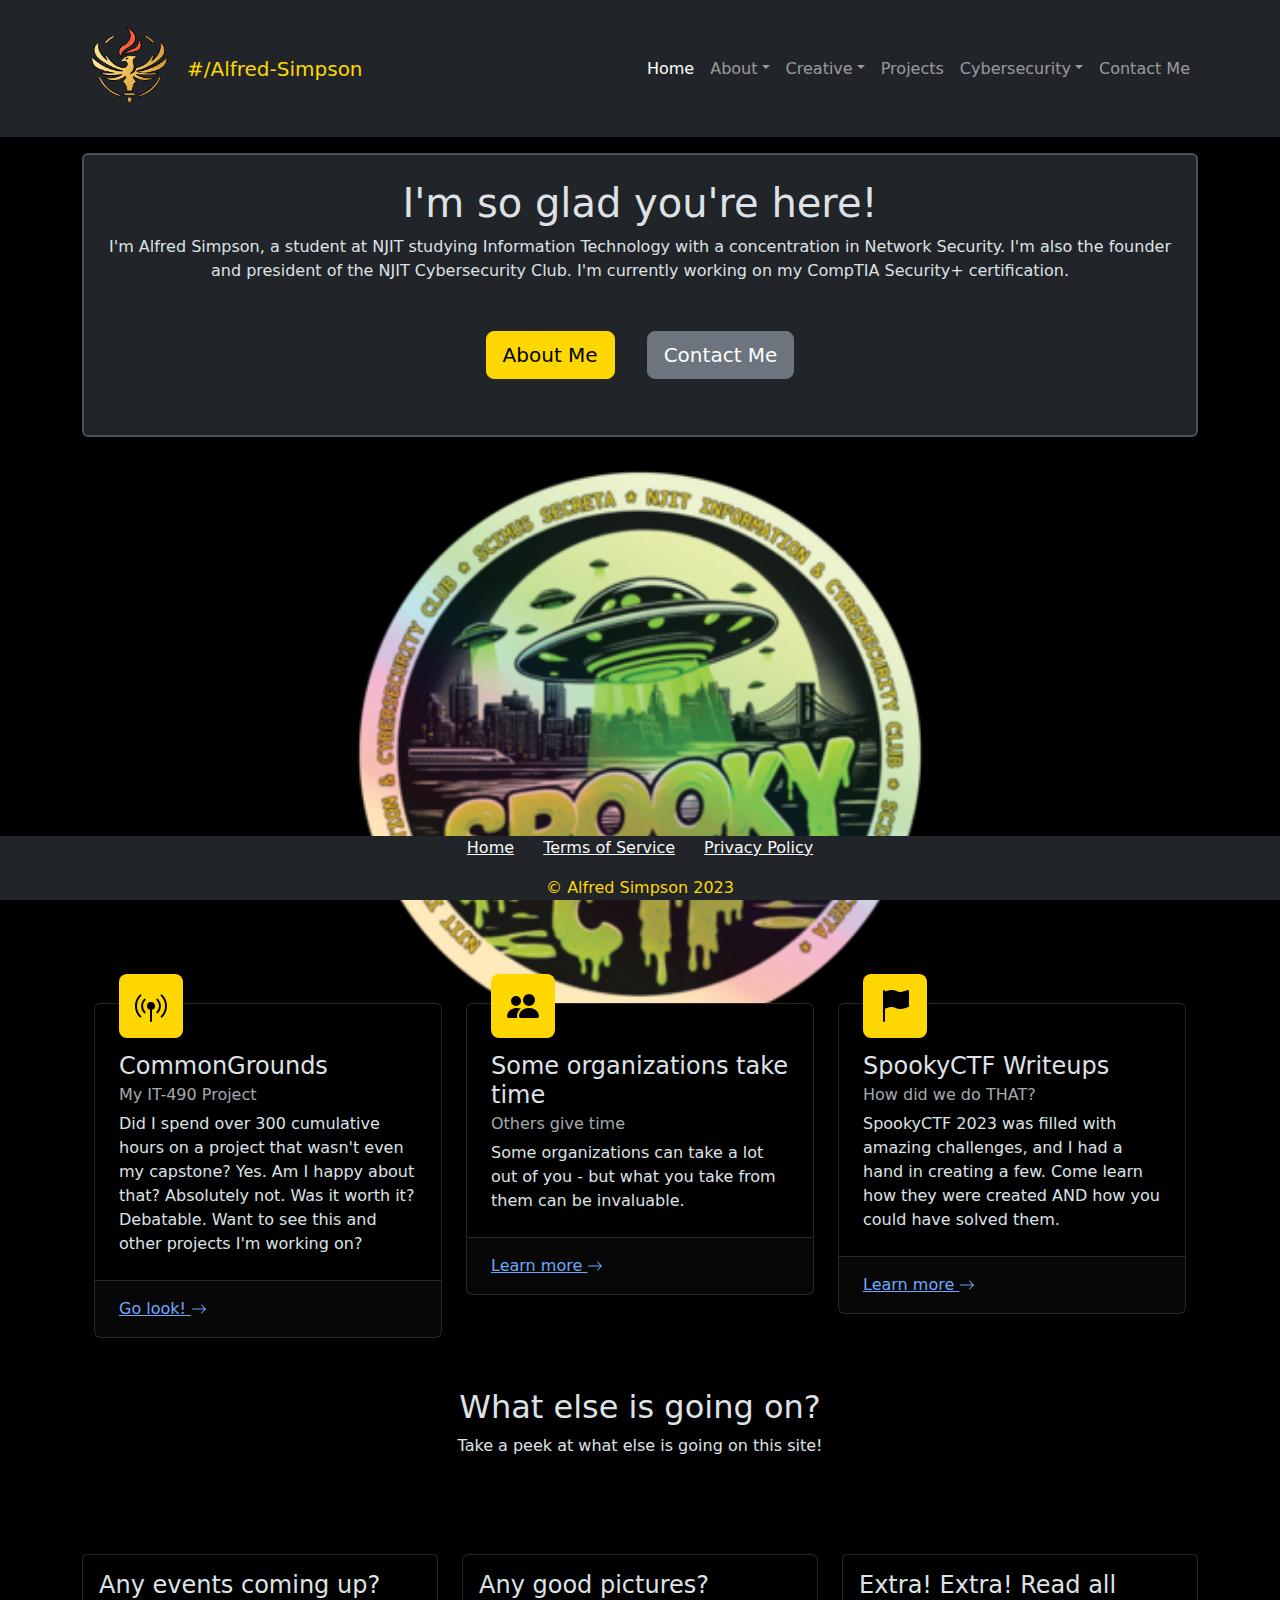
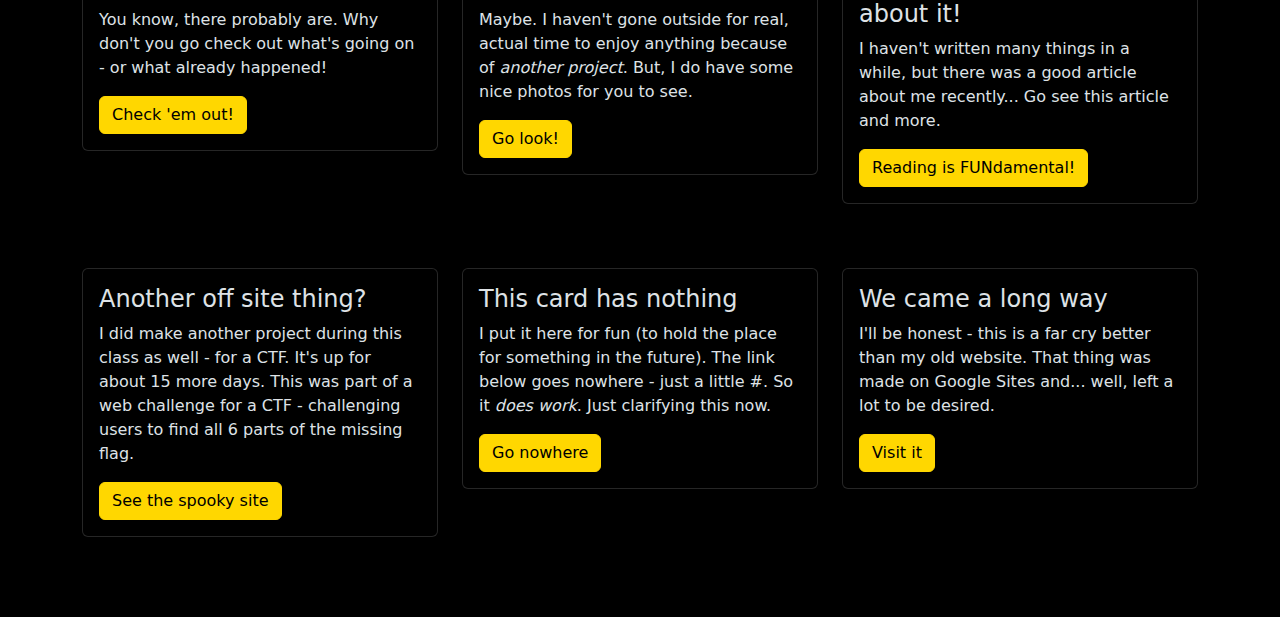
<file: index.html>
<!-- DEVELOPER: Alfred Simpson, IS117-003, Fall 2023 -->
<!DOCTYPE html>
<html data-bs-theme="dark" lang="en">

<head>
    <meta charset="utf-8">
    <meta name="viewport" content="width=device-width, initial-scale=1.0, shrink-to-fit=no">
    <title>Home | AlfredSimpson.com | Is117-P4-Final-Project</title>
    <link rel="icon" type="image/svg+xml" sizes="600x600" href="img/LOGONAMERASTERIZED.svg">
    <link rel="icon" type="image/svg+xml" sizes="600x600" href="img/LOGONAMERASTERIZED.svg"
        media="(prefers-color-scheme: dark)">
    <link rel="stylesheet" href="https://cdn.jsdelivr.net/npm/bootstrap@5.3.2/dist/css/bootstrap.min.css">
    <link rel="stylesheet" href="css/bs-theme-overrides.css">
    <link rel="stylesheet" href="css/Navbar-Right-Links-Dark-icons.css">
    <link rel="stylesheet" href="css/styles.css">
</head>

<body>
    <nav class="navbar navbar-expand-md bg-dark py-3" data-bs-theme="dark">
        <div class="container">
            <a class="navbar-brand d-flex align-items-center active" href="index.html">
                <img src="img/CORELOGO2.svg" alt="A logo for AlfredSimpson's site depicting a torch and a phoenix">
                <span style="color: #ffd700;">#/Alfred-Simpson</span>
            </a>
            <button data-bs-toggle="collapse" class="navbar-toggler" data-bs-target="#navcol-5">
                <span class="visually-hidden">Toggle navigation</span>
                <span class="navbar-toggler-icon">
                </span>
            </button>
            <div class="collapse navbar-collapse" id="navcol-5">
                <ul class="navbar-nav ms-auto">
                    <li class="nav-item">
                        <a class="nav-link active" href="index.html">Home</a>
                    </li>
                    <li class="nav-item dropdown">
                        <a class="dropdown-toggle nav-link" aria-expanded="false" data-bs-toggle="dropdown"
                            href="#">About</a>
                        <div class="dropdown-menu">
                            <a class="dropdown-item" href="About/aboutme.html">About Me</a>
                            <a class="dropdown-item" href="About/organizations.html">Organizations</a>
                            <a class="dropdown-item" href="About/events.html">Events</a>
                        </div>
                    </li>
                    <li class="nav-item dropdown">
                        <a class="dropdown-toggle nav-link" aria-expanded="false" data-bs-toggle="dropdown"
                            href="#">Creative</a>
                        <div class="dropdown-menu">
                            <a class="dropdown-item" href="CreativePortfolio/publishedwork.html">Published Work</a>
                            <a class="dropdown-item" href="CreativePortfolio/photography.html">Photography</a>
                        </div>
                    </li>
                    <li class="nav-item">
                        <a class="nav-link" href="projects.html">Projects</a>
                    </li>
                    <li class="nav-item dropdown">
                        <a class="dropdown-toggle nav-link" aria-expanded="false" data-bs-toggle="dropdown"
                            href="#">Cybersecurity</a>
                        <div class="dropdown-menu">
                            <a class="dropdown-item" href="Cybersecurity/ctfwriteups.html">CTF
                                Writeups</a>
                        </div>
                    </li>
                    <li class="nav-item">
                        <a class="nav-link" href="contact.html">Contact Me</a>
                    </li>
                </ul>
            </div>
        </div>
    </nav>
    <main class="mb-5">
        <section id="jumbotron">
            <div class="container py-3">
                <div class="border rounded border-2 d-flex flex-column justify-content align-items-center p-4 bg-dark">
                    <h1 class="text-center">I'm so glad you're here!</h1>
                    <p class="text-center">I'm Alfred Simpson, a student at NJIT studying Information Technology with a
                        concentration in Network Security. I'm also the founder and president of the NJIT Cybersecurity
                        Club. I'm
                        currently working on my CompTIA Security+ certification.</p>
                    <div class="d-flex flex-column flex-md-row justify-content-center align-items-center py-3 md-5">
                        <a class="btn btn-primary btn-lg m-3" role="button" href="About/aboutme.html">About Me</a>
                        <a class="btn btn-secondary btn-lg m-3" role="button" href="contact.html">Contact Me</a>
                    </div>

                </div>
            </div>
        </section>
        <section>
            <div class="container">
                <div style='height: 600px;background: url("img/spooky.png") center / contain no-repeat;'>
                </div>
                <div class="container h-100 position-relative" style="top: -50px;">
                    <div class="row gy-5 gy-lg-0 row-cols-1 row-cols-md-2 row-cols-lg-3">
                        <div class="col">
                            <div class="card">
                                <div class="card-body pt-5 p-4">
                                    <div class="bs-icon-lg bs-icon-rounded bs-icon-primary d-flex flex-shrink-0 justify-content-center align-items-center position-absolute mb-3 bs-icon lg"
                                        style="top: -30px;">
                                        <svg xmlns="http://www.w3.org/2000/svg" width="1em" height="1em"
                                            fill="currentColor" class="bi bi-broadcast-pin" viewBox="0 0 16 16"
                                            color="black">
                                            <path
                                                d="M3.05 3.05a7 7 0 0 0 0 9.9.5.5 0 0 1-.707.707 8 8 0 0 1 0-11.314.5.5 0 0 1 .707.707m2.122 2.122a4 4 0 0 0 0 5.656.5.5 0 1 1-.708.708 5 5 0 0 1 0-7.072.5.5 0 0 1 .708.708m5.656-.708a.5.5 0 0 1 .708 0 5 5 0 0 1 0 7.072.5.5 0 1 1-.708-.708 4 4 0 0 0 0-5.656.5.5 0 0 1 0-.708m2.122-2.12a.5.5 0 0 1 .707 0 8 8 0 0 1 0 11.313.5.5 0 0 1-.707-.707 7 7 0 0 0 0-9.9.5.5 0 0 1 0-.707zM6 8a2 2 0 1 1 2.5 1.937V15.5a.5.5 0 0 1-1 0V9.937A2 2 0 0 1 6 8" />
                                        </svg>
                                    </div>
                                    <h4 class="card-title">CommonGrounds</h4>
                                    <h6 class="text-muted card-subtitle mb-2">My IT-490 Project</h6>
                                    <p class="card-text">Did I spend over 300 cumulative hours on a project that wasn't
                                        even my capstone? Yes. Am I happy about that? Absolutely not. Was it worth it?
                                        Debatable. Want to see this and other projects I'm working on?</p>
                                </div>
                                <div class="card-footer p-4 py-3">
                                    <a href="projects.html">Go look!
                                        <svg xmlns="http://www.w3.org/2000/svg" width="1em" height="1em"
                                            fill="currentColor" viewBox="0 0 16 16" class="bi bi-arrow-right">
                                            <path fill-rule="evenodd"
                                                d="M1 8a.5.5 0 0 1 .5-.5h11.793l-3.147-3.146a.5.5 0 0 1 .708-.708l4 4a.5.5 0 0 1 0 .708l-4 4a.5.5 0 0 1-.708-.708L13.293 8.5H1.5A.5.5 0 0 1 1 8z">
                                            </path>
                                        </svg>
                                    </a>
                                </div>
                            </div>
                        </div>
                        <div class="col">
                            <div class="card">
                                <div class="card-body pt-5 p-4">
                                    <div class="bs-icon-lg bs-icon-rounded bs-icon-primary d-flex flex-shrink-0 justify-content-center align-items-center position-absolute mb-3 bs-icon lg"
                                        style="top: -30px;">
                                        <svg xmlns="http://www.w3.org/2000/svg" width="1em" height="1em"
                                            fill="currentColor" class="bi bi-people-fill" viewBox="0 0 16 16"
                                            color="black">
                                            <path
                                                d="M7 14s-1 0-1-1 1-4 5-4 5 3 5 4-1 1-1 1zm4-6a3 3 0 1 0 0-6 3 3 0 0 0 0 6m-5.784 6A2.238 2.238 0 0 1 5 13c0-1.355.68-2.75 1.936-3.72A6.325 6.325 0 0 0 5 9c-4 0-5 3-5 4s1 1 1 1zM4.5 8a2.5 2.5 0 1 0 0-5 2.5 2.5 0 0 0 0 5" />
                                        </svg>
                                    </div>
                                    <h4 class="card-title">Some organizations take time</h4>
                                    <h6 class="text-muted card-subtitle mb-2">Others give time</h6>
                                    <p class="card-text">Some organizations can take a lot out of you - but what you
                                        take from them can be invaluable.</p>
                                </div>
                                <div class="card-footer p-4 py-3">
                                    <a href="About/organizations.html">Learn more&nbsp;<svg
                                            xmlns="http://www.w3.org/2000/svg" width="1em" height="1em"
                                            fill="currentColor" viewBox="0 0 16 16" class="bi bi-arrow-right">
                                            <path fill-rule="evenodd"
                                                d="M1 8a.5.5 0 0 1 .5-.5h11.793l-3.147-3.146a.5.5 0 0 1 .708-.708l4 4a.5.5 0 0 1 0 .708l-4 4a.5.5 0 0 1-.708-.708L13.293 8.5H1.5A.5.5 0 0 1 1 8z">
                                            </path>
                                        </svg>
                                    </a>
                                </div>
                            </div>
                        </div>
                        <div class="col">
                            <div class="card">
                                <div class="card-body pt-5 p-4">
                                    <div class="bs-icon-lg bs-icon-rounded bs-icon-primary d-flex flex-shrink-0 justify-content-center align-items-center position-absolute mb-3 bs-icon lg"
                                        style="top: -30px;">
                                        <svg xmlns="http://www.w3.org/2000/svg" width="1em" height="1em"
                                            fill="currentColor" viewBox="0 0 16 16" class="bi bi-flag-fill"
                                            color="black">
                                            <path
                                                d="M14.778.085A.5.5 0 0 1 15 .5V8a.5.5 0 0 1-.314.464L14.5 8l.186.464-.003.001-.006.003-.023.009a12.435 12.435 0 0 1-.397.15c-.264.095-.631.223-1.047.35-.816.252-1.879.523-2.71.523-.847 0-1.548-.28-2.158-.525l-.028-.01C7.68 8.71 7.14 8.5 6.5 8.5c-.7 0-1.638.23-2.437.477A19.626 19.626 0 0 0 3 9.342V15.5a.5.5 0 0 1-1 0V.5a.5.5 0 0 1 1 0v.282c.226-.079.496-.17.79-.26C4.606.272 5.67 0 6.5 0c.84 0 1.524.277 2.121.519l.043.018C9.286.788 9.828 1 10.5 1c.7 0 1.638-.23 2.437-.477a19.587 19.587 0 0 0 1.349-.476l.019-.007.004-.002h.001">
                                            </path>
                                        </svg>
                                    </div>
                                    <h4 class="card-title">SpookyCTF Writeups</h4>
                                    <h6 class="text-muted card-subtitle mb-2">How did we do THAT?</h6>
                                    <p class="card-text">SpookyCTF 2023 was filled with amazing challenges,
                                        and I had a
                                        hand in creating a few. Come learn how they were created AND how you
                                        could have
                                        solved them.</p>
                                </div>
                                <div class="card-footer p-4 py-3">
                                    <a href="Cybersecurity/CTFs/SpookyCTF.html">Learn more&nbsp;<svg
                                            xmlns="http://www.w3.org/2000/svg" width="1em" height="1em"
                                            fill="currentColor" viewBox="0 0 16 16" class="bi bi-arrow-right">
                                            <path fill-rule="evenodd"
                                                d="M1 8a.5.5 0 0 1 .5-.5h11.793l-3.147-3.146a.5.5 0 0 1 .708-.708l4 4a.5.5 0 0 1 0 .708l-4 4a.5.5 0 0 1-.708-.708L13.293 8.5H1.5A.5.5 0 0 1 1 8z">
                                            </path>
                                        </svg>
                                    </a>
                                </div>
                            </div>
                        </div>
                    </div>
                </div>
            </div>
        </section>
        <section>
            <div class="container">
                <div class="row mb-5">
                    <div class="col-md-8 col-xl-6 text-center mx-auto">
                        <h2>What else is going on?</h2>
                        <p class="w-lg-50">Take a peek at what else is going on this site!</p>
                    </div>
                </div>
                <div class="card-group row py-3 row-cols-1 row-cols-md-2 row-cols-xl-3">
                    <div class="col py-3">
                        <div class="card">
                            <img class="card-img-top w-100 d-block" />
                            <div class="card-body">
                                <h4 class="card-title">Any events coming up?</h4>
                                <p class="card-text">You know, there probably are. Why don't you go check out what's
                                    going on - or what already happened!</p>
                                <a class="btn btn-primary btn-md" role="button" href="About/events.html">Check 'em
                                    out!</a>
                            </div>
                        </div>
                    </div>
                    <div class="col py-3">
                        <div class="card">
                            <img class="card-img-top w-100 d-block" />
                            <div class="card-body">
                                <h4 class="card-title">Any good pictures?</h4>
                                <p class="card-text">Maybe. I haven't gone outside for real, actual time to enjoy
                                    anything because of <em>another project</em>. But, I do have some nice photos for
                                    you to see. </p>
                                <a class="btn btn-primary btn-md" role="button"
                                    href="CreativePortfolio/photography.html">Go look!</a>
                            </div>
                        </div>
                    </div>
                    <div class="col py-3">
                        <div class="card">
                            <img class="card-img-top w-100 d-block" />
                            <div class="card-body">
                                <h4 class="card-title">Extra! Extra! Read all about it!</h4>
                                <p class="card-text">I haven't written many things in a while, but there was a good
                                    article about me recently... Go see this article and more.</p>
                                <a class="btn btn-primary btn-md" role="button"
                                    href="CreativePortfolio/publishedwork.html">Reading is FUNdamental!</a>
                            </div>
                        </div>
                    </div>
                </div>
            </div>
        </section>
        <section>
            <div class="container">
                <div class="card-group row py-3 row-cols-1 row-cols-md-2 row-cols-xl-3">
                    <div class="col py-3">
                        <div class="card">
                            <img class="card-img-top w-100 d-block" />
                            <div class="card-body">
                                <h4 class="card-title">Another off site thing?</h4>
                                <p class="card-text">I did make another project during this class as well - for a CTF.
                                    It's up for about 15 more days. This was part of a web challenge for a CTF -
                                    challenging users to find all 6 parts of the missing flag. </p>
                                <a class="btn btn-primary btn-md" role="button" href="https://niccgetsspooky.xyz">See
                                    the spooky site</a>
                            </div>
                        </div>
                    </div>
                    <div class="col py-3">
                        <div class="card">
                            <img class="card-img-top w-100 d-block" />
                            <div class="card-body">
                                <h4 class="card-title">This card has nothing</h4>
                                <p class="card-text">I put it here for fun (to hold the place for something in the
                                    future). The link below goes nowhere - just a little #. So it <em>does work</em>.
                                    Just clarifying this now. </p>
                                <a class="btn btn-primary btn-md" role="button" href="#">Go nowhere</a>
                            </div>
                        </div>
                    </div>
                    <div class="col py-3">
                        <div class="card">
                            <img class="card-img-top w-100 d-block" />
                            <div class="card-body">
                                <h4 class="card-title">We came a long way</h4>
                                <p class="card-text">I'll be honest - this is a far cry better than my old website. That
                                    thing was made on Google Sites and... well, left a lot to be desired.</p>
                                <a class="btn btn-primary btn-md" role="button" href="https://alfredsimpson.com"
                                    target="_blank">Visit it</a>
                            </div>
                        </div>
                    </div>
                </div>
            </div>
        </section>
    </main>
    <footer class="text-center bg-dark fixed-bottom" style="background: rgb(18,18,18);">
        <div class="container text-white">
            <ul class="list-inline">
                <li class="list-inline-item me-4">
                    <a class="link-light" href="index.html">Home</a>
                </li>
                <li class="list-inline-item me-4">
                    <a class="link-light" href="tos.html">Terms of Service</a>
                </li>
                <li class="list-inline-item">
                    <a class="link-light" href="privacy.html">Privacy Policy</a>
                </li>
            </ul>
            <p class="text-muted mb-0" style="color: #FFD700 !important;">&copy; Alfred Simpson 2023</p>
        </div>
    </footer>
    <script src="https://cdn.jsdelivr.net/npm/bootstrap@5.3.2/dist/js/bootstrap.bundle.min.js">
    </script>
</body>

</html>
</file>
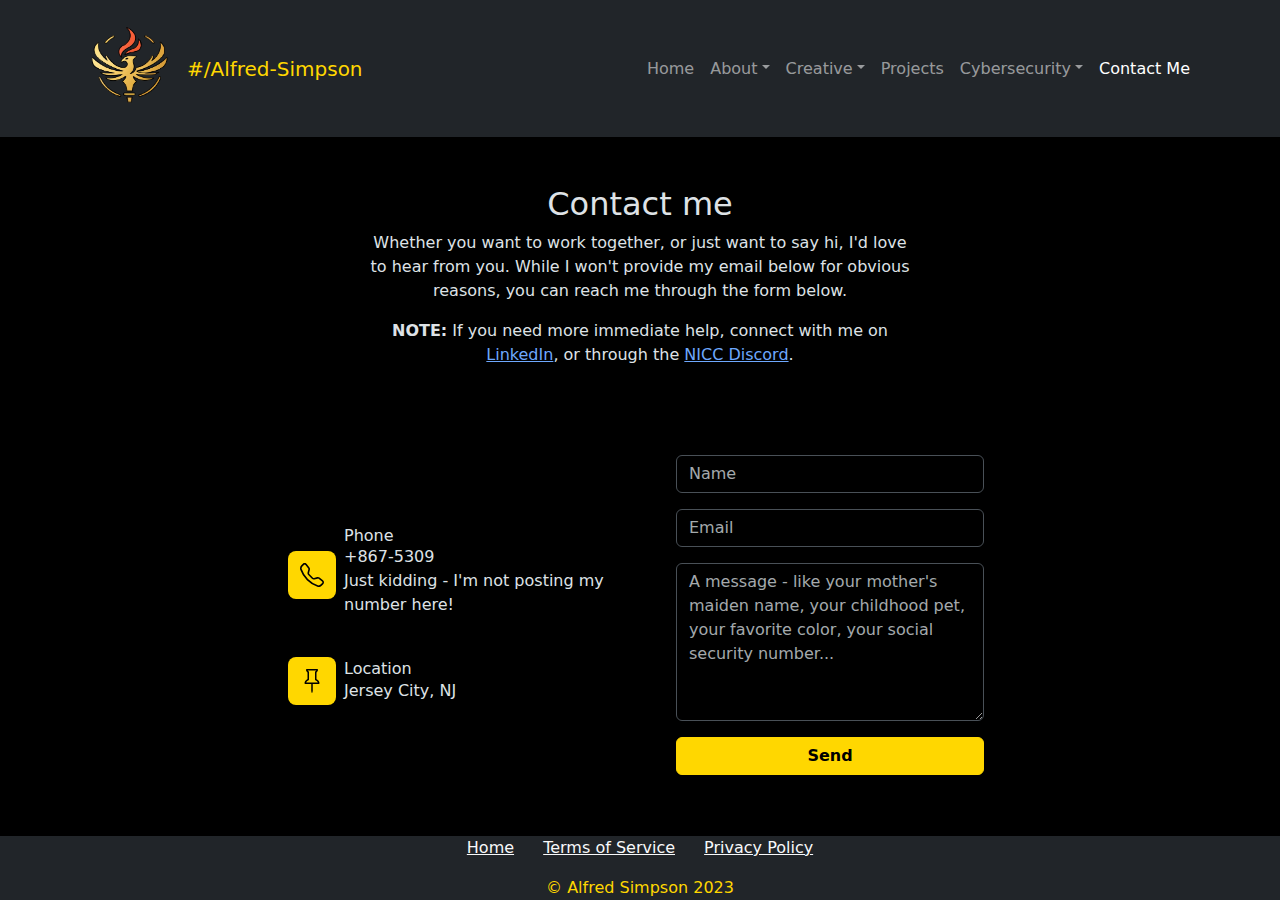
<file: contact.html>
<!-- DEVELOPER: Alfred Simpson, IS117-003, Fall 2023 -->
<!DOCTYPE html>
<html data-bs-theme="dark" lang="en">

<head>
    <meta charset="utf-8">
    <meta name="viewport" content="width=device-width, initial-scale=1.0, shrink-to-fit=no">
    <title>Contact Me | Alfred Simpson | IS117-P4-Final-Project</title>
    <link rel="icon" type="image/svg+xml" sizes="600x600" href="img/LOGONAMERASTERIZED.svg">
    <link rel="icon" type="image/svg+xml" sizes="600x600" href="img/LOGONAMERASTERIZED.svg"
        media="(prefers-color-scheme: dark)">
    <link rel="stylesheet" href="https://cdn.jsdelivr.net/npm/bootstrap@5.3.2/dist/css/bootstrap.min.css">
    <link rel="stylesheet" href="css/bs-theme-overrides.css">
    <link rel="stylesheet" href="css/Navbar-Right-Links-Dark-icons.css">
    <link rel="stylesheet" href="css/styles.css">
</head>

<body>
    <nav class="navbar navbar-expand-md bg-dark py-3" data-bs-theme="dark">
        <div class="container">
            <a class="navbar-brand d-flex align-items-center" href="index.html">
                <img src="img/CORELOGO2.svg" alt="A logo for AlfredSimpson's site depicting a torch and a phoenix">
                <span style="color: #ffd700;">#/Alfred-Simpson</span>
            </a>
            <button data-bs-toggle="collapse" class="navbar-toggler" data-bs-target="#navcol-5">
                <span class="visually-hidden">Toggle navigation</span>
                <span class="navbar-toggler-icon">
                </span>
            </button>
            <div class="collapse navbar-collapse" id="navcol-5">
                <ul class="navbar-nav ms-auto">
                    <li class="nav-item">
                        <a class="nav-link" href="index.html">Home</a>
                    </li>
                    <li class="nav-item dropdown">
                        <a class="dropdown-toggle nav-link" aria-expanded="false" data-bs-toggle="dropdown"
                            href="#">About</a>
                        <div class="dropdown-menu">
                            <a class="dropdown-item" href="About/aboutme.html">About Me</a>
                            <a class="dropdown-item" href="About/organizations.html">Organizations</a>
                            <a class="dropdown-item" href="About/events.html">Events</a>
                        </div>
                    </li>
                    <li class="nav-item dropdown">
                        <a class="dropdown-toggle nav-link" aria-expanded="false" data-bs-toggle="dropdown"
                            href="#">Creative</a>
                        <div class="dropdown-menu">
                            <a class="dropdown-item" href="CreativePortfolio/publishedwork.html">Published Work</a>
                            <a class="dropdown-item" href="CreativePortfolio/photography.html">Photography</a>
                        </div>
                    </li>
                    <li class="nav-item">
                        <a class="nav-link" href="projects.html">Projects</a>
                    </li>
                    <li class="nav-item dropdown">
                        <a class="dropdown-toggle nav-link" aria-expanded="false" data-bs-toggle="dropdown"
                            href="#">Cybersecurity</a>
                        <div class="dropdown-menu">
                            <a class="dropdown-item" href="Cybersecurity/ctfwriteups.html">CTF
                                Writeups</a>
                        </div>
                    </li>
                    <li class="nav-item">
                    </li>
                    <li class="nav-item">
                        <a class="nav-link active" href="contact.html">Contact Me</a>
                    </li>
                </ul>
            </div>
        </div>
    </nav>
    <main class="mb-5">
        <section class="position-relative py-4 py-xl-5">
            <div class="container position-relative">
                <div class="row mb-5">
                    <div class="col-md-8 col-xl-6 text-center mx-auto">
                        <h2>Contact me</h2>
                        <p class="w-lg-50">
                            Whether you want to work together, or just want to say hi, I'd love to hear from you. While
                            I
                            won't provide my email below for obvious reasons, you can reach me through the form below.
                        </p>
                        <p class="w-lg-50">
                            <strong>NOTE:</strong> If you need more immediate help, connect with me on <a
                                href="https://www.linkedin.com/in/alfredhsimpson/" target="_blank">LinkedIn</a>, or
                            through
                            the <a href="https://njiticc.com/discord">NICC Discord</a>.
                        </p>
                    </div>
                </div>
                <div class="row d-flex justify-content-center">
                    <div class="col-md-6 col-lg-4 col-xl-4">
                        <div class="d-flex flex-column justify-content-center align-items-start h-100">
                            <div class="d-flex align-items-center p-3">
                                <div
                                    class="bs-icon-md bs-icon-rounded bs-icon-primary d-flex flex-shrink-0 justify-content-center align-items-center d-inline-block bs-icon">
                                    <svg xmlns="http://www.w3.org/2000/svg" width="1em" height="1em" fill="currentColor"
                                        viewBox="0 0 16 16" class="bi bi-telephone" style="color: var(--bs-black);">
                                        <path
                                            d="M3.654 1.328a.678.678 0 0 0-1.015-.063L1.605 2.3c-.483.484-.661 1.169-.45 1.77a17.568 17.568 0 0 0 4.168 6.608 17.569 17.569 0 0 0 6.608 4.168c.601.211 1.286.033 1.77-.45l1.034-1.034a.678.678 0 0 0-.063-1.015l-2.307-1.794a.678.678 0 0 0-.58-.122l-2.19.547a1.745 1.745 0 0 1-1.657-.459L5.482 8.062a1.745 1.745 0 0 1-.46-1.657l.548-2.19a.678.678 0 0 0-.122-.58L3.654 1.328zM1.884.511a1.745 1.745 0 0 1 2.612.163L6.29 2.98c.329.423.445.974.315 1.494l-.547 2.19a.678.678 0 0 0 .178.643l2.457 2.457a.678.678 0 0 0 .644.178l2.189-.547a1.745 1.745 0 0 1 1.494.315l2.306 1.794c.829.645.905 1.87.163 2.611l-1.034 1.034c-.74.74-1.846 1.065-2.877.702a18.634 18.634 0 0 1-7.01-4.42 18.634 18.634 0 0 1-4.42-7.009c-.362-1.03-.037-2.137.703-2.877L1.885.511z">
                                        </path>
                                    </svg>
                                </div>
                                <div class="px-2">
                                    <h6 class="mb-0">Phone</h6>
                                    <p class="mb-0">+867-5309</p>
                                    <p class="mb-2">Just kidding - I'm not posting my number here!</p>
                                </div>
                            </div>
                            <div class="d-flex align-items-center p-3">
                                <div
                                    class="bs-icon-md bs-icon-rounded bs-icon-primary d-flex flex-shrink-0 justify-content-center align-items-center d-inline-block bs-icon">
                                    <svg xmlns="http://www.w3.org/2000/svg" width="1em" height="1em" fill="currentColor"
                                        viewBox="0 0 16 16" class="bi bi-pin" style="color: var(--bs-black);">
                                        <path
                                            d="M4.146.146A.5.5 0 0 1 4.5 0h7a.5.5 0 0 1 .5.5c0 .68-.342 1.174-.646 1.479-.126.125-.25.224-.354.298v4.431l.078.048c.203.127.476.314.751.555C12.36 7.775 13 8.527 13 9.5a.5.5 0 0 1-.5.5h-4v4.5c0 .276-.224 1.5-.5 1.5s-.5-1.224-.5-1.5V10h-4a.5.5 0 0 1-.5-.5c0-.973.64-1.725 1.17-2.189A5.921 5.921 0 0 1 5 6.708V2.277a2.77 2.77 0 0 1-.354-.298C4.342 1.674 4 1.179 4 .5a.5.5 0 0 1 .146-.354zm1.58 1.408-.002-.001.002.001zm-.002-.001.002.001A.5.5 0 0 1 6 2v5a.5.5 0 0 1-.276.447h-.002l-.012.007-.054.03a4.922 4.922 0 0 0-.827.58c-.318.278-.585.596-.725.936h7.792c-.14-.34-.407-.658-.725-.936a4.915 4.915 0 0 0-.881-.61l-.012-.006h-.002A.5.5 0 0 1 10 7V2a.5.5 0 0 1 .295-.458 1.775 1.775 0 0 0 .351-.271c.08-.08.155-.17.214-.271H5.14c.06.1.133.191.214.271a1.78 1.78 0 0 0 .37.282z">
                                        </path>
                                    </svg>
                                </div>
                                <div class="px-2">
                                    <h6 class="mb-0">Location</h6>
                                    <p class="mb-0">Jersey City, NJ</p>
                                </div>
                            </div>
                        </div>
                    </div>
                    <div class="col-md-6 col-lg-5 col-xl-4">
                        <div>
                            <form class="p-3 p-xl-4" method="post">
                                <div class="mb-3">
                                    <input class="form-control" type="text" id="name-1" name="name" placeholder="Name">
                                </div>
                                <div class="mb-3">
                                    <input class="form-control" type="email" id="email-1" name="email"
                                        placeholder="Email">
                                </div>
                                <div class="mb-3">
                                    <textarea class="form-control" id="message-1" name="message" rows="6"
                                        placeholder="A message - like your mother's maiden name, your childhood pet, your favorite color, your social security number...">
</textarea>
                                </div>
                                <div>
                                    <button class="btn btn-primary d-block w-100" type="submit">
                                        <strong>Send
                                        </strong>
                                    </button>
                                </div>
                            </form>
                        </div>
                    </div>
                </div>
            </div>
        </section>
    </main>
    <footer class="text-center bg-dark fixed-bottom" style="background: rgb(18,18,18);">
        <div class="container text-white">
            <ul class="list-inline">
                <li class="list-inline-item me-4">
                    <a class="link-light" href="index.html">Home</a>
                </li>
                <li class="list-inline-item me-4">
                    <a class="link-light" href="tos.html">Terms of Service</a>
                </li>
                <li class="list-inline-item">
                    <a class="link-light" href="privacy.html">Privacy Policy</a>
                </li>
            </ul>
            <p class="text-muted mb-0" style="color: #FFD700 !important;">&copy; Alfred Simpson 2023</p>
        </div>
    </footer>
    <script src="https://cdn.jsdelivr.net/npm/bootstrap@5.3.2/dist/js/bootstrap.bundle.min.js">
    </script>
</body>

</html>
</file>
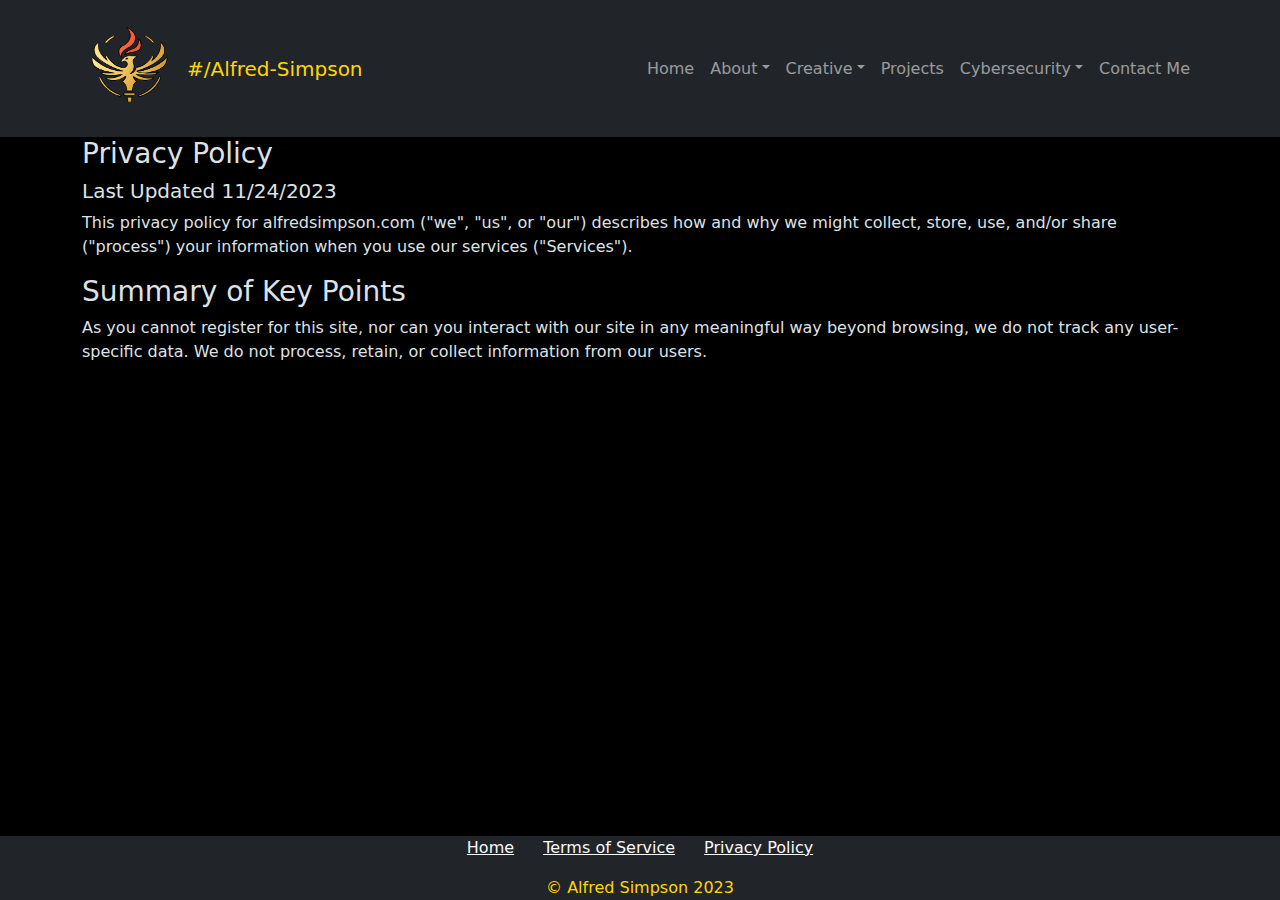
<file: privacy.html>
<!-- DEVELOPER: Alfred Simpson, IS117-003, Fall 2023 -->
<!DOCTYPE html>
<html data-bs-theme="dark" lang="en">

<head>
    <meta charset="utf-8">
    <meta name="viewport" content="width=device-width, initial-scale=1.0, shrink-to-fit=no">
    <title>Privacy | Alfred Simpson | IS117-P4-Final-Project</title>
    <link rel="icon" type="image/svg+xml" sizes="600x600" href="img/LOGONAMERASTERIZED.svg">
    <link rel="icon" type="image/svg+xml" sizes="600x600" href="img/LOGONAMERASTERIZED.svg"
        media="(prefers-color-scheme: dark)">
    <link rel="stylesheet" href="https://cdn.jsdelivr.net/npm/bootstrap@5.3.2/dist/css/bootstrap.min.css">
    <link rel="stylesheet" href="css/bs-theme-overrides.css">
    <link rel="stylesheet" href="css/Navbar-Right-Links-Dark-icons.css">
    <link rel="stylesheet" href="css/styles.css">
</head>

<body>
    <nav class="navbar navbar-expand-md bg-dark py-3" data-bs-theme="dark">
        <div class="container">
            <a class="navbar-brand d-flex align-items-center" href="index.html">
                <img src="img/CORELOGO2.svg" alt="A logo for AlfredSimpson's site depicting a torch and a phoenix">
                <span style="color: #ffd700;">#/Alfred-Simpson</span>
            </a>
            <button data-bs-toggle="collapse" class="navbar-toggler" data-bs-target="#navcol-5">
                <span class="visually-hidden">Toggle navigation</span>
                <span class="navbar-toggler-icon">
                </span>
            </button>
            <div class="collapse navbar-collapse" id="navcol-5">
                <ul class="navbar-nav ms-auto">
                    <li class="nav-item">
                        <a class="nav-link" href="index.html">Home</a>
                    </li>
                    <li class="nav-item dropdown">
                        <a class="dropdown-toggle nav-link" aria-expanded="false" data-bs-toggle="dropdown"
                            href="#">About</a>
                        <div class="dropdown-menu">
                            <a class="dropdown-item" href="About/aboutme.html">About Me</a>
                            <a class="dropdown-item" href="About/organizations.html">Organizations</a>
                            <a class="dropdown-item" href="About/events.html">Events</a>
                        </div>
                    </li>
                    <li class="nav-item dropdown">
                        <a class="dropdown-toggle nav-link" aria-expanded="false" data-bs-toggle="dropdown"
                            href="#">Creative</a>
                        <div class="dropdown-menu">
                            <a class="dropdown-item" href="CreativePortfolio/publishedwork.html">Published Work</a>
                            <a class="dropdown-item" href="CreativePortfolio/photography.html">Photography</a>
                        </div>
                    </li>
                    <li class="nav-item">
                        <a class="nav-link" href="projects.html">Projects</a>
                    </li>
                    <li class="nav-item dropdown">
                        <a class="dropdown-toggle nav-link" aria-expanded="false" data-bs-toggle="dropdown"
                            href="#">Cybersecurity</a>
                        <div class="dropdown-menu">
                            <a class="dropdown-item" href="Cybersecurity/ctfwriteups.html">CTF
                                Writeups</a>
                        </div>
                    </li>
                    <li class="nav-item">
                    </li>
                    <li class="nav-item">
                        <a class="nav-link" href="contact.html">Contact Me</a>
                    </li>
                </ul>
            </div>
        </div>
    </nav>
    <main class="mb-5">
        <section>
            <div class="container">
                <div>
                    <h3>Privacy Policy</h3>
                    <h5>Last Updated 11/24/2023</h5>
                </div>
                <div>
                    <p>This privacy policy for alfredsimpson.com ("we", "us", or "our") describes how and why we might
                        collect, store, use, and/or share ("process") your information when you use our services
                        ("Services").&nbsp;</p>
                    <div>
                        <h3>Summary of Key Points</h3>
                    </div>
                    <div>
                        <p>As you cannot register for this site, nor can you interact with our site in any meaningful
                            way
                            beyond browsing, we do not track any user-specific data. We do not process, retain, or
                            collect
                            information from our users.</p>
                    </div>
                </div>
            </div>
        </section>
    </main>
    <footer class="text-center bg-dark fixed-bottom" style="background: rgb(18,18,18);">
        <div class="container text-white">
            <ul class="list-inline">
                <li class="list-inline-item me-4">
                    <a class="link-light" href="index.html">Home</a>
                </li>
                <li class="list-inline-item me-4">
                    <a class="link-light" href="tos.html">Terms of Service</a>
                </li>
                <li class="list-inline-item">
                    <a class="link-light" href="privacy.html">Privacy Policy</a>
                </li>
            </ul>
            <p class="text-muted mb-0" style="color: #FFD700 !important;">&copy; Alfred Simpson 2023</p>
        </div>
    </footer>
    <script src="https://cdn.jsdelivr.net/npm/bootstrap@5.3.2/dist/js/bootstrap.bundle.min.js">
    </script>
</body>

</html>
</file>
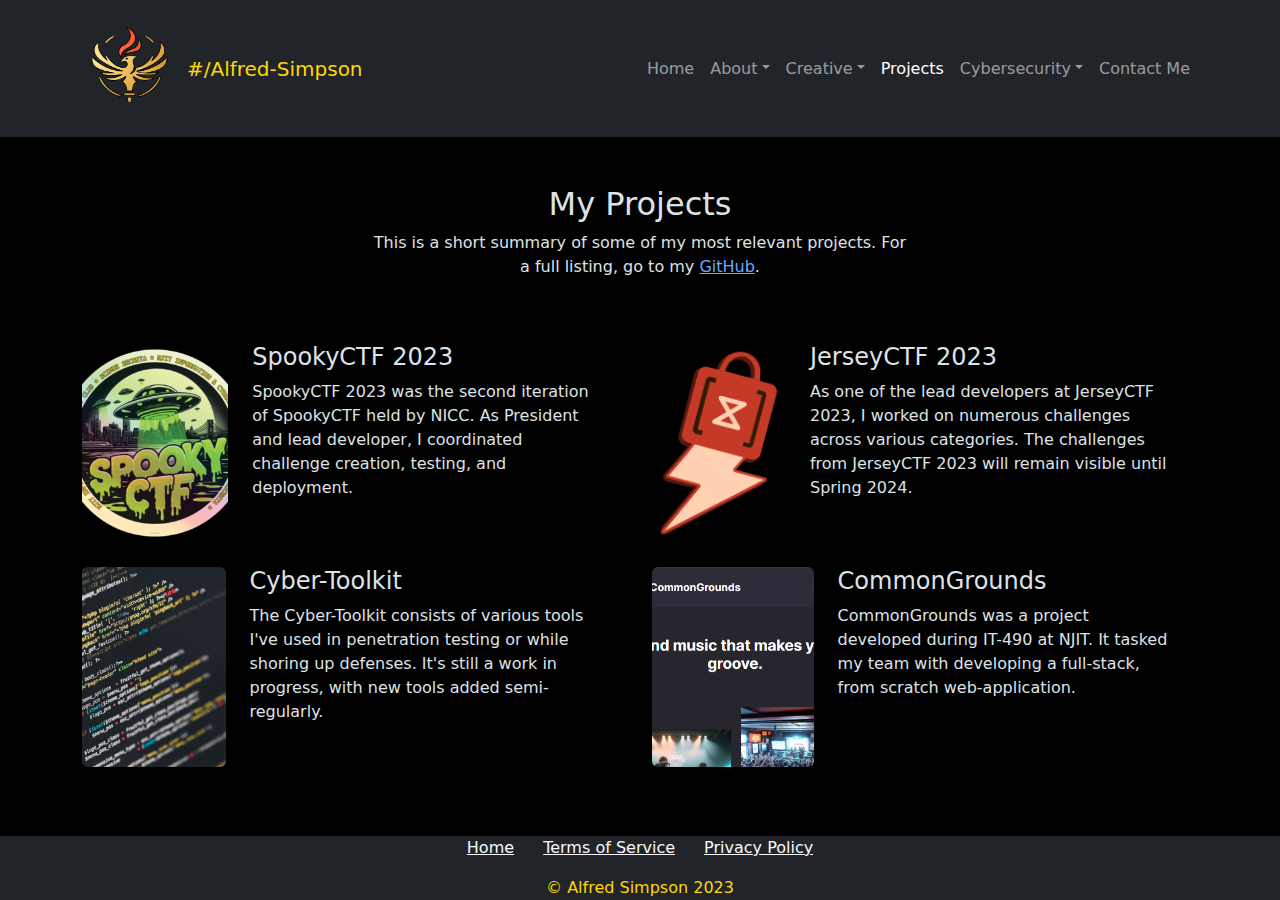
<file: projects.html>
<!-- DEVELOPER: Alfred Simpson, IS117-003, Fall 2023 -->
<!DOCTYPE html>
<html data-bs-theme="dark" lang="en">

<head>
    <meta charset="utf-8">
    <meta name="viewport" content="width=device-width, initial-scale=1.0, shrink-to-fit=no">
    <title>Projects | Alfred Simpson | IS117-P4-Final-Project</title>
    <link rel="icon" type="image/svg+xml" sizes="600x600" href="img/LOGONAMERASTERIZED.svg">
    <link rel="icon" type="image/svg+xml" sizes="600x600" href="img/LOGONAMERASTERIZED.svg"
        media="(prefers-color-scheme: dark)">
    <link rel="stylesheet" href="https://cdn.jsdelivr.net/npm/bootstrap@5.3.2/dist/css/bootstrap.min.css">
    <link rel="stylesheet" href="css/bs-theme-overrides.css">
    <link rel="stylesheet" href="css/Navbar-Right-Links-Dark-icons.css">
    <link rel="stylesheet" href="css/styles.css">
</head>

<body>
    <nav class="navbar navbar-expand-md bg-dark py-3" data-bs-theme="dark">
        <div class="container">
            <a class="navbar-brand d-flex align-items-center" href="index.html">
                <img src="img/CORELOGO2.svg" alt="A logo for AlfredSimpson's site depicting a torch and a phoenix">
                <span style="color: #ffd700;">#/Alfred-Simpson</span>
            </a>
            <button data-bs-toggle="collapse" class="navbar-toggler" data-bs-target="#navcol-5">
                <span class="visually-hidden">Toggle navigation</span>
                <span class="navbar-toggler-icon">
                </span>
            </button>
            <div class="collapse navbar-collapse" id="navcol-5">
                <ul class="navbar-nav ms-auto">
                    <li class="nav-item">
                        <a class="nav-link" href="index.html">Home</a>
                    </li>
                    <li class="nav-item dropdown">
                        <a class="dropdown-toggle nav-link" aria-expanded="false" data-bs-toggle="dropdown"
                            href="#">About</a>
                        <div class="dropdown-menu">
                            <a class="dropdown-item" href="About/aboutme.html">About Me</a>
                            <a class="dropdown-item" href="About/organizations.html">Organizations</a>
                            <a class="dropdown-item" href="About/events.html">Events</a>
                        </div>
                    </li>
                    <li class="nav-item dropdown">
                        <a class="dropdown-toggle nav-link" aria-expanded="false" data-bs-toggle="dropdown"
                            href="#">Creative</a>
                        <div class="dropdown-menu">
                            <a class="dropdown-item" href="CreativePortfolio/publishedwork.html">Published Work</a>
                            <a class="dropdown-item" href="CreativePortfolio/photography.html">Photography</a>
                        </div>
                    </li>
                    <li class="nav-item">
                        <a class="nav-link active" href="projects.html">Projects</a>
                    </li>
                    <li class="nav-item dropdown">
                        <a class="dropdown-toggle nav-link" aria-expanded="false" data-bs-toggle="dropdown"
                            href="#">Cybersecurity</a>
                        <div class="dropdown-menu">
                            <a class="dropdown-item" href="Cybersecurity/ctfwriteups.html">CTF
                                Writeups</a>
                        </div>
                    </li>
                    <li class="nav-item">
                    </li>
                    <li class="nav-item">
                        <a class="nav-link" href="contact.html">Contact Me</a>
                    </li>
                </ul>
            </div>
        </div>
    </nav>
    <main class="mb-5">
        <div class="container py-4 py-xl-5">
            <div class="row mb-5">
                <div class="col-md-8 col-xl-6 text-center mx-auto">
                    <h2>My Projects</h2>
                    <p class="w-lg-50">This is a short summary of some of my most relevant projects. For a full listing,
                        go
                        to my <a href="https://github.com/AlfredSimpson" target="_blank">GitHub</a>.</p>
                </div>
            </div>
            <div class="row gy-4 row-cols-1 row-cols-md-2">
                <div class="col">
                    <div class="d-flex flex-column flex-lg-row">
                        <div class="w-100">
                            <img class="rounded img-fluid d-block w-100 fit-cover" style="height: 200px;"
                                src="img/spooky.png" alt="A sticker from SpookyCTF depicting a UFO over NYC">
                        </div>
                        <div class="py-4 py-lg-0 px-lg-4">
                            <h4>SpookyCTF 2023</h4>
                            <p>SpookyCTF 2023 was the second iteration of SpookyCTF held by NICC. As President and lead
                                developer, I coordinated challenge creation, testing, and deployment.&nbsp;</p>
                        </div>
                    </div>
                </div>
                <div class="col">
                    <div class="d-flex flex-column flex-lg-row">
                        <div class="w-100">
                            <img class="rounded img-fluid d-block w-100 fit-cover" style="height: 200px;"
                                src="img/lock.png" alt="The JerseyCTF Logo - a lock on a lightning bolt">
                        </div>
                        <div class="py-4 py-lg-0 px-lg-4">
                            <h4>JerseyCTF 2023</h4>
                            <p>As one of the lead developers at JerseyCTF 2023, I worked on numerous challenges across
                                various categories. The challenges from JerseyCTF 2023 will remain visible until&nbsp;
                                Spring 2024.</p>
                        </div>
                    </div>
                </div>
                <div class="col">
                    <div class="d-flex flex-column flex-lg-row">
                        <div class="w-100">
                            <img class="rounded img-fluid d-block w-100 fit-cover" style="height: 200px;"
                                src="img/ilya-pavlov-OqtafYT5kTw-unsplash.jpg"
                                alt="A photo by Ilya Pavlov from Unsplash displaying code on a screen.">
                        </div>
                        <div class="py-4 py-lg-0 px-lg-4">
                            <h4>Cyber-Toolkit</h4>
                            <p>The Cyber-Toolkit consists of various tools I've used in penetration testing or while
                                shoring
                                up defenses. It's still a work in progress, with new tools added semi-regularly.</p>
                        </div>
                    </div>
                </div>
                <div class="col">
                    <div class="d-flex flex-column flex-lg-row">
                        <div class="w-100">
                            <img class="rounded img-fluid d-block w-100 fit-cover" style="height: 200px;"
                                src="img/cgs.png" alt="A screenshot from CommonGrounds website">
                        </div>
                        <div class="py-4 py-lg-0 px-lg-4">
                            <h4>CommonGrounds</h4>
                            <p>CommonGrounds was a project developed during IT-490 at NJIT. It tasked my team with
                                developing a full-stack, from scratch web-application.</p>
                        </div>
                    </div>
                </div>
            </div>
        </div>
    </main>
    <footer class="text-center bg-dark fixed-bottom" style="background: rgb(18,18,18);">
        <div class="container text-white">
            <ul class="list-inline">
                <li class="list-inline-item me-4">
                    <a class="link-light" href="index.html">Home</a>
                </li>
                <li class="list-inline-item me-4">
                    <a class="link-light" href="tos.html">Terms of Service</a>
                </li>
                <li class="list-inline-item">
                    <a class="link-light" href="privacy.html">Privacy Policy</a>
                </li>
            </ul>
            <p class="text-muted mb-0" style="color: #FFD700 !important;">&copy; Alfred Simpson 2023</p>
        </div>
    </footer>
    <script src="https://cdn.jsdelivr.net/npm/bootstrap@5.3.2/dist/js/bootstrap.bundle.min.js">
    </script>
</body>

</html>
</file>
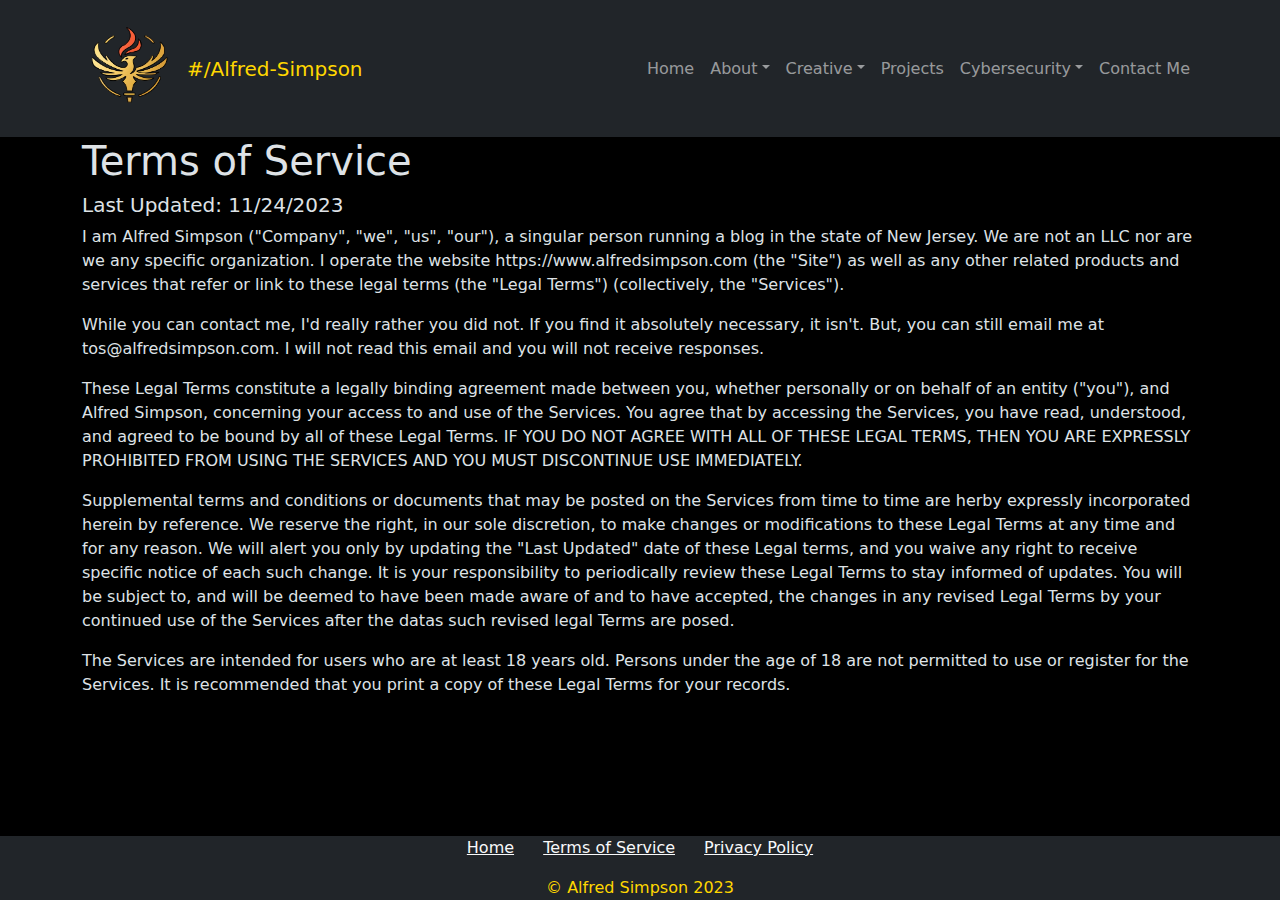
<file: tos.html>
<!-- DEVELOPER: Alfred Simpson, IS117-003, Fall 2023 -->
<!DOCTYPE html>
<html data-bs-theme="dark" lang="en">

<head>
    <meta charset="utf-8">
    <meta name="viewport" content="width=device-width, initial-scale=1.0, shrink-to-fit=no">
    <title>Terms of Service | Alfred Simpson | IS117-P4-Final-Project</title>
    <link rel="icon" type="image/svg+xml" sizes="600x600" href="img/LOGONAMERASTERIZED.svg">
    <link rel="icon" type="image/svg+xml" sizes="600x600" href="img/LOGONAMERASTERIZED.svg"
        media="(prefers-color-scheme: dark)">
    <link rel="stylesheet" href="https://cdn.jsdelivr.net/npm/bootstrap@5.3.2/dist/css/bootstrap.min.css">
    <link rel="stylesheet" href="css/bs-theme-overrides.css">
    <link rel="stylesheet" href="css/Navbar-Right-Links-Dark-icons.css">
    <link rel="stylesheet" href="css/styles.css">
</head>

<body>
    <nav class="navbar navbar-expand-md bg-dark py-3" data-bs-theme="dark">
        <div class="container">
            <a class="navbar-brand d-flex align-items-center" href="index.html">
                <img src="img/CORELOGO2.svg" alt="A logo for AlfredSimpson's site depicting a torch and a phoenix">
                <span style="color: #ffd700;">#/Alfred-Simpson</span>
            </a>
            <button data-bs-toggle="collapse" class="navbar-toggler" data-bs-target="#navcol-5">
                <span class="visually-hidden">Toggle navigation</span>
                <span class="navbar-toggler-icon">
                </span>
            </button>
            <div class="collapse navbar-collapse" id="navcol-5">
                <ul class="navbar-nav ms-auto">
                    <li class="nav-item">
                        <a class="nav-link" href="index.html">Home</a>
                    </li>
                    <li class="nav-item dropdown">
                        <a class="dropdown-toggle nav-link" aria-expanded="false" data-bs-toggle="dropdown"
                            href="#">About</a>
                        <div class="dropdown-menu">
                            <a class="dropdown-item" href="About/aboutme.html">About Me</a>
                            <a class="dropdown-item" href="About/organizations.html">Organizations</a>
                            <a class="dropdown-item" href="About/events.html">Events</a>
                        </div>
                    </li>
                    <li class="nav-item dropdown">
                        <a class="dropdown-toggle nav-link" aria-expanded="false" data-bs-toggle="dropdown"
                            href="#">Creative</a>
                        <div class="dropdown-menu">
                            <a class="dropdown-item" href="CreativePortfolio/publishedwork.html">Published Work</a>
                            <a class="dropdown-item" href="CreativePortfolio/photography.html">Photography</a>
                        </div>
                    </li>
                    <li class="nav-item">
                        <a class="nav-link" href="projects.html">Projects</a>
                    </li>
                    <li class="nav-item dropdown">
                        <a class="dropdown-toggle nav-link" aria-expanded="false" data-bs-toggle="dropdown"
                            href="#">Cybersecurity</a>
                        <div class="dropdown-menu">
                            <a class="dropdown-item" href="Cybersecurity/ctfwriteups.html">CTF
                                Writeups</a>
                        </div>
                    </li>
                    <li class="nav-item">
                    </li>
                    <li class="nav-item">
                        <a class="nav-link" href="contact.html">Contact Me</a>
                    </li>
                </ul>
            </div>
        </div>
    </nav>
    <main class="mb-5">
        <section>
            <div class="container">
                <div>
                    <h1>Terms of Service</h1>
                    <h5>Last Updated: 11/24/2023</h5>
                    <p>I am Alfred Simpson ("Company", "we", "us", "our"), a singular person running a blog in the state
                        of
                        New Jersey. We are not an LLC nor are we any specific organization. I operate the website
                        https://www.alfredsimpson.com (the "Site") as well as any other related products and services
                        that
                        refer or link to these legal terms (the "Legal Terms") (collectively, the "Services").</p>
                    <p>While you can contact me, I'd really rather you did not. If you find it absolutely necessary, it
                        isn't. But, you can still email me at tos@alfredsimpson.com. I will not read this email and you
                        will
                        not receive responses.</p>
                    <p>These Legal Terms constitute a legally binding agreement made between you, whether personally or
                        on
                        behalf of an entity ("you"), and Alfred Simpson, concerning your access to and use of the
                        Services.
                        You agree that by accessing the Services, you have read, understood, and agreed to be bound by
                        all
                        of these Legal Terms. IF YOU DO NOT AGREE WITH ALL OF THESE LEGAL TERMS, THEN YOU ARE EXPRESSLY
                        PROHIBITED FROM USING THE SERVICES AND YOU MUST DISCONTINUE USE IMMEDIATELY.&nbsp;</p>
                    <p>Supplemental terms and conditions or documents that may be posted on the Services from time to
                        time
                        are herby expressly incorporated herein by reference. We reserve the right, in our sole
                        discretion,
                        to make changes or modifications to these Legal Terms at any time and for any reason. We will
                        alert
                        you only by updating the "Last Updated" date of these Legal terms, and you waive any right to
                        receive specific notice of each such change. It is your responsibility to periodically review
                        these
                        Legal Terms to stay informed of updates. You will be subject to, and will be deemed to have been
                        made aware of and to have accepted, the changes in any revised Legal Terms by your continued use
                        of
                        the Services after the datas such revised legal Terms are posed.</p>
                    <p>The Services are intended for users who are at least 18 years old. Persons under the age of 18
                        are
                        not permitted to use or register for the Services. It is recommended that you print a copy of
                        these
                        Legal Terms for your records.</p>
                </div>
            </div>
        </section>
    </main>
    <footer class="text-center bg-dark fixed-bottom" style="background: rgb(18,18,18);">
        <div class="container text-white">
            <ul class="list-inline">
                <li class="list-inline-item me-4">
                    <a class="link-light" href="index.html">Home</a>
                </li>
                <li class="list-inline-item me-4">
                    <a class="link-light" href="tos.html">Terms of Service</a>
                </li>
                <li class="list-inline-item">
                    <a class="link-light" href="privacy.html">Privacy Policy</a>
                </li>
            </ul>
            <p class="text-muted mb-0" style="color: #FFD700 !important;">&copy; Alfred Simpson 2023</p>
        </div>
    </footer>
    <script src="https://cdn.jsdelivr.net/npm/bootstrap@5.3.2/dist/js/bootstrap.bundle.min.js">
    </script>
</body>

</html>
</file>
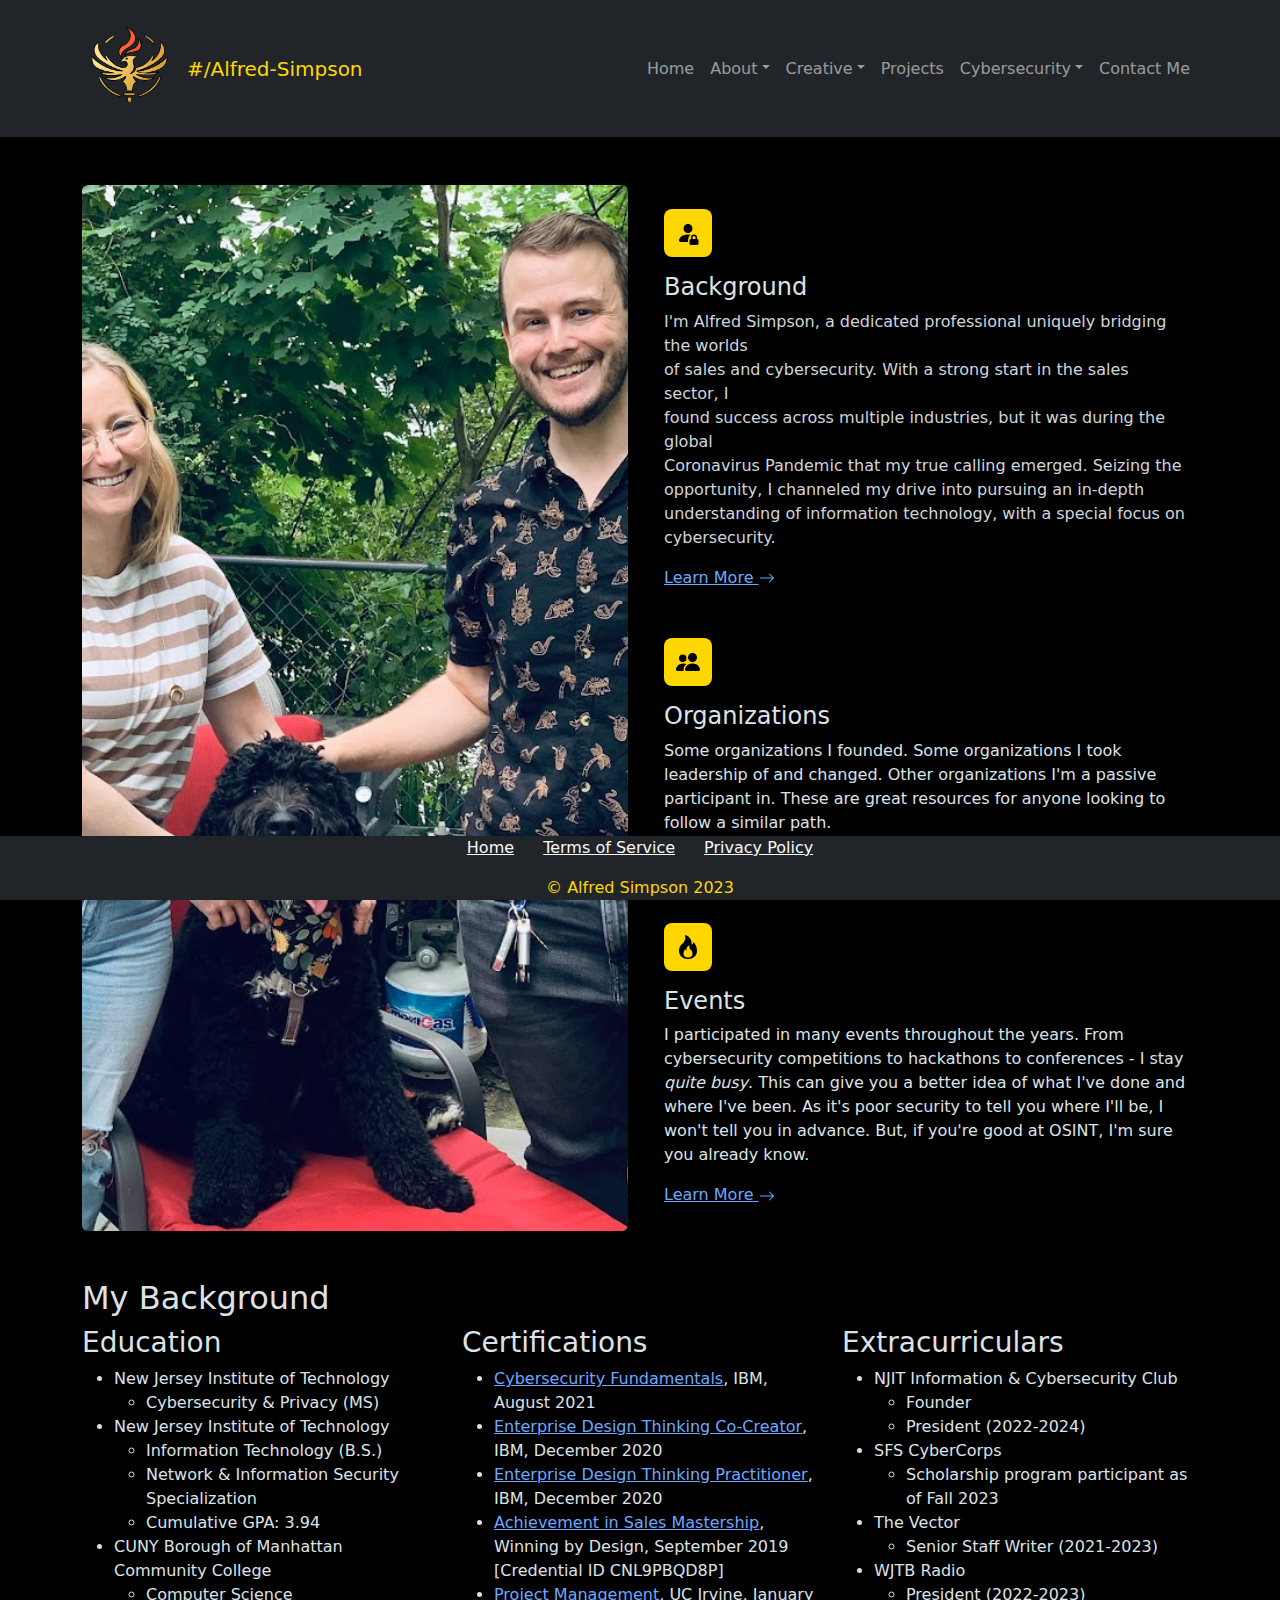
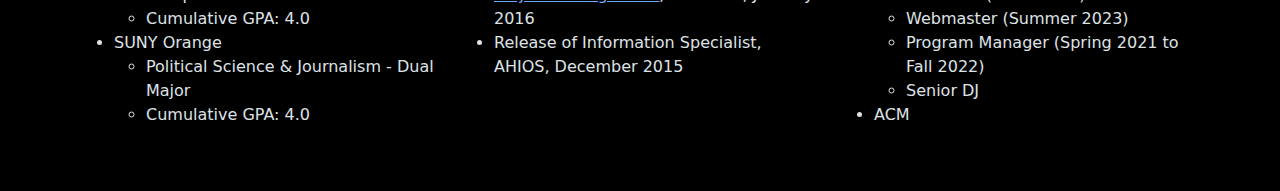
<file: About/aboutme.html>
<!-- DEVELOPER: Alfred Simpson, IS117-003, Fall 2023 -->
<!DOCTYPE html>
<html data-bs-theme="dark" lang="en">

<head>
    <meta charset="utf-8">
    <meta name="viewport" content="width=device-width, initial-scale=1.0, shrink-to-fit=no">
    <meta name="description" content="Alfred Simpson's personal website.">
    <link rel="icon" type="image/svg+xml" sizes="600x600" href="../img/LOGONAMERASTERIZED.svg">
    <link rel="icon" type="image/svg+xml" sizes="600x600" href="../img/LOGONAMERASTERIZED.svg"
        media="(prefers-color-scheme: dark)">
    <link rel="stylesheet" href="https://cdn.jsdelivr.net/npm/bootstrap@5.3.2/dist/css/bootstrap.min.css">
    <link rel="stylesheet" href="../css/bs-theme-overrides.css">
    <link rel="stylesheet" href="../css/Navbar-Right-Links-Dark-icons.css">
    <link rel="stylesheet" href="../css/styles.css">
    <title>About Me | AlfredSimpson.com</title>
</head>

<body>
    <nav class="navbar navbar-expand-md bg-dark py-3" data-bs-theme="dark">
        <div class="container">
            <a class="navbar-brand d-flex align-items-center" href="../index.html">
                <img src="../img/CORELOGO2.svg" alt="A logo for AlfredSimpson's site depicting a torch and a phoenix">
                <span style="color: #ffd700;">#/Alfred-Simpson</span>
            </a>
            <button data-bs-toggle="collapse" class="navbar-toggler" data-bs-target="#navcol-5">
                <span class="visually-hidden">Toggle navigation</span>
                <span class="navbar-toggler-icon">
                </span>
            </button>
            <div class="collapse navbar-collapse" id="navcol-5">
                <ul class="navbar-nav ms-auto">
                    <li class="nav-item">
                        <a class="nav-link" href="../index.html">Home</a>
                    </li>
                    <li class="nav-item dropdown">
                        <a class="dropdown-toggle nav-link" aria-expanded="false" data-bs-toggle="dropdown"
                            href="#">About</a>
                        <div class="dropdown-menu">
                            <a class="dropdown-item active" href="../About/aboutme.html">About Me</a>
                            <a class="dropdown-item" href="../About/organizations.html">Organizations</a>
                            <a class="dropdown-item" href="../About/events.html">Events</a>
                        </div>
                    </li>
                    <li class="nav-item dropdown">
                        <a class="dropdown-toggle nav-link" aria-expanded="false" data-bs-toggle="dropdown"
                            href="#">Creative</a>
                        <div class="dropdown-menu">
                            <a class="dropdown-item" href="../CreativePortfolio/publishedwork.html">Published Work</a>
                            <a class="dropdown-item" href="../CreativePortfolio/photography.html">Photography</a>
                        </div>
                    </li>
                    <li class="nav-item">
                        <a class="nav-link" href="../projects.html">Projects</a>
                    </li>
                    <li class="nav-item dropdown">
                        <a class="dropdown-toggle nav-link" aria-expanded="false" data-bs-toggle="dropdown"
                            href="#">Cybersecurity</a>
                        <div class="dropdown-menu">
                            <a class="dropdown-item" href="../Cybersecurity/ctfwriteups.html">CTF
                                Writeups</a>
                        </div>
                    </li>
                    <li class="nav-item">
                    </li>
                    <li class="nav-item">
                        <a class="nav-link" href="../contact.html">Contact Me</a>
                    </li>
                </ul>
            </div>
        </div>
    </nav>
    <main class="mb-5">
        <section>
            <div class="container py-4 py-xl-5">
                <div class="row row-cols-1 row-cols-md-2">
                    <div class="col">
                        <img class="rounded w-100 h-100 fit-cover" style="min-height: 300px;" src="../img/TheFam.jpg"
                            alt="A picture of my partner, my dog, and myself.">
                    </div>
                    <div class="col d-flex flex-column justify-content-center p-4">
                        <div
                            class="text-center text-md-start d-flex flex-column align-items-center align-items-md-start mb-5">
                            <div
                                class="bs-icon-md bs-icon-rounded bs-icon-primary d-flex flex-shrink-0 justify-content-center align-items-center d-inline-block mb-3 bs-icon md">
                                <svg xmlns="http://www.w3.org/2000/svg" width="1em" height="1em" fill="currentColor"
                                    viewBox="0 0 16 16" class="bi bi-person-fill-lock" style="color: #000;">
                                    <path
                                        d="M11 5a3 3 0 1 1-6 0 3 3 0 0 1 6 0Zm-9 8c0 1 1 1 1 1h5v-1a1.9 1.9 0 0 1 .01-.2 4.49 4.49 0 0 1 1.534-3.693C9.077 9.038 8.564 9 8 9c-5 0-6 3-6 4Zm7 0a1 1 0 0 1 1-1v-1a2 2 0 1 1 4 0v1a1 1 0 0 1 1 1v2a1 1 0 0 1-1 1h-4a1 1 0 0 1-1-1v-2Zm3-3a1 1 0 0 0-1 1v1h2v-1a1 1 0 0 0-1-1Z">
                                    </path>
                                </svg>
                            </div>
                            <div>
                                <h4>Background</h4>
                                <p>
                                    <span style="color: rgb(209, 213, 219);">I'm Alfred Simpson, a dedicated
                                        professional
                                        uniquely bridging the worlds </span>
                                    <br>
                                    <span style="color: rgb(209, 213, 219);">of
                                        sales and cybersecurity. With a strong start in the sales sector, I </span>
                                    <br>
                                    <span style="color: rgb(209, 213, 219);">found success across multiple industries,
                                        but
                                        it
                                        was during the global </span>
                                    <br>
                                    <span style="color: rgb(209, 213, 219);">Coronavirus Pandemic that my true calling
                                        emerged. Seizing the </span>
                                    <br>
                                    <span style="color: rgb(209, 213, 219);">opportunity, I channeled my drive into
                                        pursuing
                                        an in-depth </span>
                                    <br>
                                    <span style="color: rgb(209, 213, 219);">understanding of
                                        information technology, with a special focus on </span>
                                    <br>
                                    <span style="color: rgb(209, 213, 219);">cybersecurity.</span>
                                </p>
                                <a href="#full-bio">Learn More&nbsp;<svg xmlns="http://www.w3.org/2000/svg" width="1em"
                                        height="1em" fill="currentColor" viewBox="0 0 16 16" class="bi bi-arrow-right">
                                        <path fill-rule="evenodd"
                                            d="M1 8a.5.5 0 0 1 .5-.5h11.793l-3.147-3.146a.5.5 0 0 1 .708-.708l4 4a.5.5 0 0 1 0 .708l-4 4a.5.5 0 0 1-.708-.708L13.293 8.5H1.5A.5.5 0 0 1 1 8z">
                                        </path>
                                    </svg>
                                </a>
                            </div>
                        </div>
                        <div
                            class="text-center text-md-start d-flex flex-column align-items-center align-items-md-start mb-5">
                            <div
                                class="bs-icon-md bs-icon-rounded bs-icon-primary d-flex flex-shrink-0 justify-content-center align-items-center d-inline-block mb-3 bs-icon md">
                                <svg xmlns="http://www.w3.org/2000/svg" width="1em" height="1em" fill="currentColor"
                                    viewBox="0 0 16 16" class="bi bi-people-fill" style="color: #000;">
                                    <path
                                        d="M7 14s-1 0-1-1 1-4 5-4 5 3 5 4-1 1-1 1H7Zm4-6a3 3 0 1 0 0-6 3 3 0 0 0 0 6Zm-5.784 6A2.238 2.238 0 0 1 5 13c0-1.355.68-2.75 1.936-3.72A6.325 6.325 0 0 0 5 9c-4 0-5 3-5 4s1 1 1 1h4.216ZM4.5 8a2.5 2.5 0 1 0 0-5 2.5 2.5 0 0 0 0 5Z">
                                    </path>
                                </svg>
                            </div>
                            <div>
                                <h4>Organizations</h4>
                                <p>Some organizations I founded. Some organizations I took leadership of and changed.
                                    Other
                                    organizations I'm a passive participant in. These are great resources for anyone
                                    looking
                                    to follow a similar path.</p>
                                <a href="../About/organizations.html">Learn More&nbsp;<svg
                                        xmlns="http://www.w3.org/2000/svg" width="1em" height="1em" fill="currentColor"
                                        viewBox="0 0 16 16" class="bi bi-arrow-right">
                                        <path fill-rule="evenodd"
                                            d="M1 8a.5.5 0 0 1 .5-.5h11.793l-3.147-3.146a.5.5 0 0 1 .708-.708l4 4a.5.5 0 0 1 0 .708l-4 4a.5.5 0 0 1-.708-.708L13.293 8.5H1.5A.5.5 0 0 1 1 8z">
                                        </path>
                                    </svg>
                                </a>
                            </div>
                        </div>
                        <div
                            class="text-center text-md-start d-flex flex-column align-items-center align-items-md-start">
                            <div
                                class="bs-icon-md bs-icon-rounded bs-icon-primary d-flex flex-shrink-0 justify-content-center align-items-center d-inline-block mb-3 bs-icon md">
                                <svg xmlns="http://www.w3.org/2000/svg" width="1em" height="1em" fill="currentColor"
                                    viewBox="0 0 16 16" class="bi bi-fire" style="color: #000;">
                                    <path
                                        d="M8 16c3.314 0 6-2 6-5.5 0-1.5-.5-4-2.5-6 .25 1.5-1.25 2-1.25 2C11 4 9 .5 6 0c.357 2 .5 4-2 6-1.25 1-2 2.729-2 4.5C2 14 4.686 16 8 16Zm0-1c-1.657 0-3-1-3-2.75 0-.75.25-2 1.25-3C6.125 10 7 10.5 7 10.5c-.375-1.25.5-3.25 2-3.5-.179 1-.25 2 1 3 .625.5 1 1.364 1 2.25C11 14 9.657 15 8 15Z">
                                    </path>
                                </svg>
                            </div>
                            <div>
                                <h4>Events</h4>
                                <p>I participated in many events throughout the years. From cybersecurity competitions
                                    to
                                    hackathons to conferences - I stay <em>quite busy</em>. This can give you a better
                                    idea
                                    of what I've done and where I've been. As it's poor security to tell you where I'll
                                    be,
                                    I won't tell you in advance. But, if you're good at OSINT, I'm sure you already
                                    know.
                                </p>
                                <a href="../About/events.html">Learn More&nbsp;<svg xmlns="http://www.w3.org/2000/svg"
                                        width="1em" height="1em" fill="currentColor" viewBox="0 0 16 16"
                                        class="bi bi-arrow-right">
                                        <path fill-rule="evenodd"
                                            d="M1 8a.5.5 0 0 1 .5-.5h11.793l-3.147-3.146a.5.5 0 0 1 .708-.708l4 4a.5.5 0 0 1 0 .708l-4 4a.5.5 0 0 1-.708-.708L13.293 8.5H1.5A.5.5 0 0 1 1 8z">
                                        </path>
                                    </svg>
                                </a>
                            </div>
                        </div>
                    </div>
                </div>
            </div>
            <div class="container" id="full-bio">
                <div class="row">
                    <div class="col-md-12">
                        <h2>My Background</h2>
                    </div>
                </div>
                <div class="row">
                    <div class="col-md-4">
                        <div>
                            <h3>Education</h3>
                            <ul>
                                <li>New Jersey Institute of Technology<ul>
                                        <li>Cybersecurity &amp; Privacy (MS)</li>
                                    </ul>
                                </li>
                                <li>New Jersey Institute of Technology<ul>
                                        <li>Information Technology (B.S.)</li>
                                        <li>Network &amp; Information Security Specialization</li>
                                        <li>Cumulative GPA: 3.94</li>
                                    </ul>
                                </li>
                                <li>CUNY Borough of Manhattan Community College<ul>
                                        <li>Computer Science</li>
                                        <li>Cumulative GPA: 4.0</li>
                                    </ul>
                                </li>
                                <li>SUNY Orange<ul>
                                        <li>Political Science &amp; Journalism - Dual Major</li>
                                        <li>Cumulative GPA: 4.0</li>
                                    </ul>
                                </li>
                            </ul>
                        </div>
                    </div>
                    <div class="col-md-4">
                        <div>
                            <h3>Certifications</h3>
                            <ul>
                                <li>
                                    <a href="https://www.credly.com/badges/bc3619b3-ce08-42fc-94e1-e8f2f4dbf8e8/public_url"
                                        target="_blank">Cybersecurity Fundamentals</a>, IBM, August 2021
                                </li>
                                <li>
                                    <a href="https://www.youracclaim.com/badges/3ad100d5-4e90-41c5-9faa-4d64e30a3257?source=linked_in_profile"
                                        target="_blank">Enterprise Design Thinking Co-Creator</a>, IBM, December 2020
                                </li>
                                <li>
                                    <a href="https://www.youracclaim.com/badges/48734e25-7080-49e0-8d7f-086cfc97ef41?source=linked_in_profile"
                                        target="_blank">Enterprise Design Thinking Practitioner</a>, IBM, December 2020
                                </li>
                                <li>
                                    <a href="https://winningbydesign.com/" target="_blank">Achievement in Sales
                                        Mastership</a>, Winning by Design, September 2019 [Credential ID CNL9PBQD8P]
                                </li>
                                <li>
                                    <a href="https://www.coursera.org/account/accomplishments/verify/9FUDNYE3ZSCC">Project
                                        Management</a>, UC Irvine, January 2016
                                </li>
                                <li>Release of Information Specialist, AHIOS, December 2015</li>
                            </ul>
                        </div>
                    </div>
                    <div class="col-md-4">
                        <div>
                            <h3>Extracurriculars</h3>
                            <ul>
                                <li>NJIT Information &amp; Cybersecurity Club<ul>
                                        <li>Founder</li>
                                        <li>President (2022-2024)</li>
                                    </ul>
                                </li>
                                <li>SFS CyberCorps<ul>
                                        <li>Scholarship program participant as of Fall 2023</li>
                                    </ul>
                                </li>
                                <li>The Vector<ul>
                                        <li>Senior Staff Writer (2021-2023)</li>
                                    </ul>
                                </li>
                                <li>WJTB Radio<ul>
                                        <li>President (2022-2023)</li>
                                        <li>Webmaster (Summer 2023)</li>
                                        <li>Program Manager (Spring 2021 to Fall 2022)</li>
                                        <li>Senior DJ&nbsp;</li>
                                    </ul>
                                </li>
                                <li>ACM</li>
                            </ul>
                        </div>
                    </div>
                </div>
            </div>
        </section>
    </main>
    <footer class="text-center bg-dark fixed-bottom" style="background: rgb(18,18,18);">
        <div class="container text-white">
            <ul class="list-inline">
                <li class="list-inline-item me-4">
                    <a class="link-light" href="../index.html">Home</a>
                </li>
                <li class="list-inline-item me-4">
                    <a class="link-light" href="../tos.html">Terms of Service</a>
                </li>
                <li class="list-inline-item">
                    <a class="link-light" href="../privacy.html">Privacy Policy</a>
                </li>
            </ul>
            <p class="text-muted mb-0" style="color: #FFD700 !important;">&copy; Alfred Simpson 2023</p>
        </div>
    </footer>
    <script src="https://cdn.jsdelivr.net/npm/bootstrap@5.3.2/dist/js/bootstrap.bundle.min.js">
    </script>
</body>

</html>
</file>
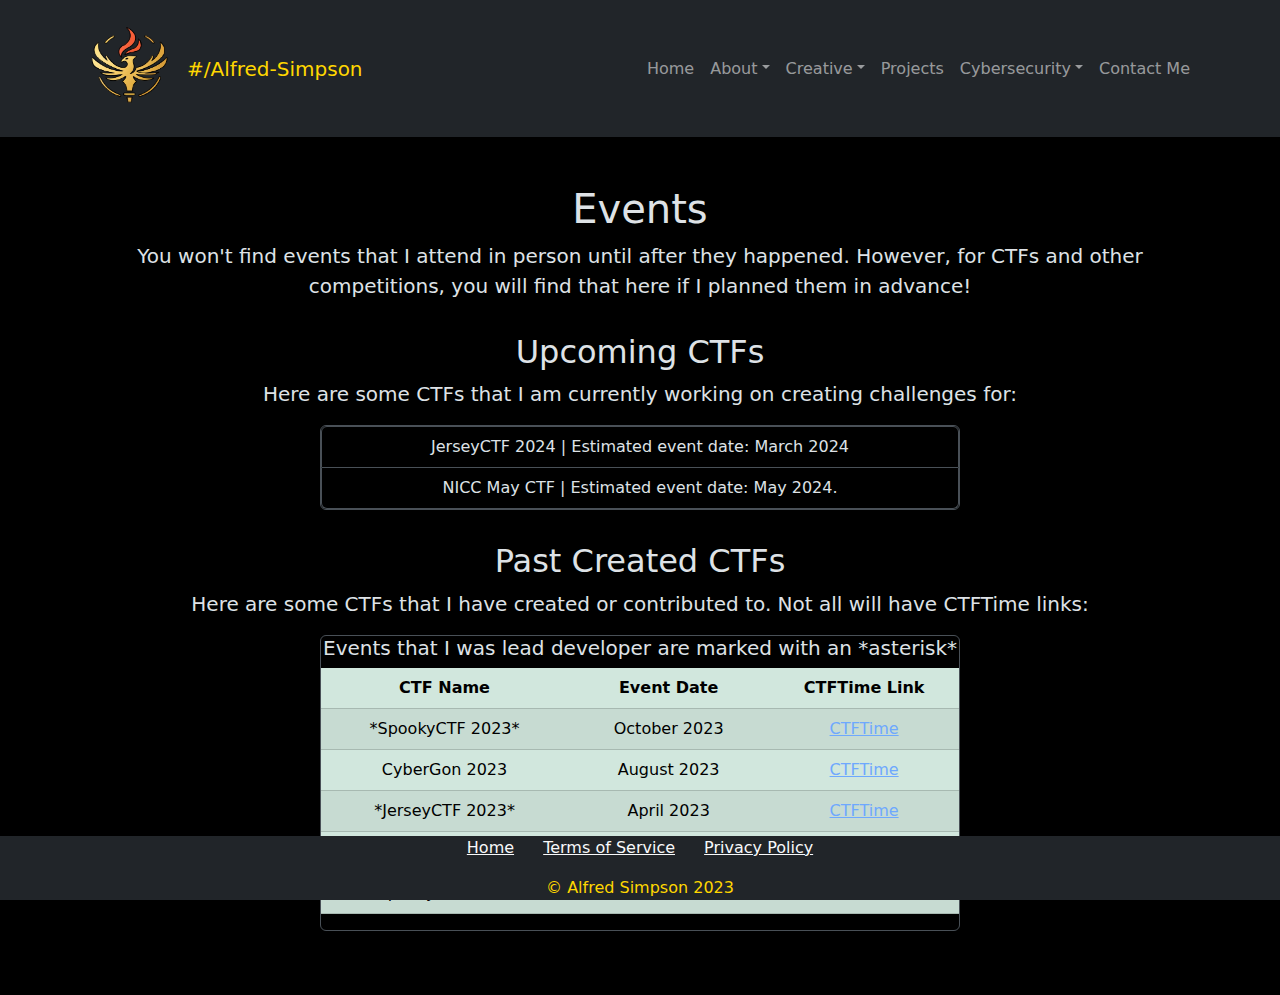
<file: About/events.html>
<!-- DEVELOPER: Alfred Simpson, IS117-003, Fall 2023 -->
<!DOCTYPE html>
<html data-bs-theme="dark" lang="en">

<head>
    <meta charset="utf-8">
    <meta name="viewport" content="width=device-width, initial-scale=1.0, shrink-to-fit=no">
    <title>Events | Alfred Simpson | IS117-P4-Final-Project</title>
    <link rel="icon" type="image/svg+xml" sizes="600x600" href="../img/LOGONAMERASTERIZED.svg">
    <link rel="icon" type="image/svg+xml" sizes="600x600" href="../img/LOGONAMERASTERIZED.svg"
        media="(prefers-color-scheme: dark)">
    <link rel="stylesheet" href="https://cdn.jsdelivr.net/npm/bootstrap@5.3.2/dist/css/bootstrap.min.css">
    <link rel="stylesheet" href="../css/bs-theme-overrides.css">
    <link rel="stylesheet" href="../css/Navbar-Right-Links-Dark-icons.css">
    <link rel="stylesheet" href="../css/styles.css">
</head>

<body>
    <nav class="navbar navbar-expand-md bg-dark py-3" data-bs-theme="dark">
        <div class="container">
            <a class="navbar-brand d-flex align-items-center" href="../index.html">
                <img src="../img/CORELOGO2.svg" alt="A logo for AlfredSimpson's site depicting a torch and a phoenix">
                <span style="color: #ffd700;">#/Alfred-Simpson</span>
            </a>
            <button data-bs-toggle="collapse" class="navbar-toggler" data-bs-target="#navcol-5">
                <span class="visually-hidden">Toggle navigation</span>
                <span class="navbar-toggler-icon">
                </span>
            </button>
            <div class="collapse navbar-collapse" id="navcol-5">
                <ul class="navbar-nav ms-auto">
                    <li class="nav-item">
                        <a class="nav-link" href="../index.html">Home</a>
                    </li>
                    <li class="nav-item dropdown">
                        <a class="dropdown-toggle nav-link" aria-expanded="false" data-bs-toggle="dropdown"
                            href="#">About</a>
                        <div class="dropdown-menu">
                            <a class="dropdown-item" href="../About/aboutme.html">About Me</a>
                            <a class="dropdown-item" href="../About/organizations.html">Organizations</a>
                            <a class="dropdown-item active" href="../About/events.html">Events</a>
                        </div>
                    </li>
                    <li class="nav-item dropdown">
                        <a class="dropdown-toggle nav-link" aria-expanded="false" data-bs-toggle="dropdown"
                            href="#">Creative</a>
                        <div class="dropdown-menu">
                            <a class="dropdown-item" href="../CreativePortfolio/publishedwork.html">Published Work</a>
                            <a class="dropdown-item" href="../CreativePortfolio/photography.html">Photography</a>
                        </div>
                    </li>
                    <li class="nav-item">
                        <a class="nav-link" href="../projects.html">Projects</a>
                    </li>
                    <li class="nav-item dropdown">
                        <a class="dropdown-toggle nav-link" aria-expanded="false" data-bs-toggle="dropdown"
                            href="#">Cybersecurity</a>
                        <div class="dropdown-menu">
                            <a class="dropdown-item" href="../Cybersecurity/ctfwriteups.html">CTF
                                Writeups</a>
                        </div>
                    </li>
                    <li class="nav-item">
                    </li>
                    <li class="nav-item">
                        <a class="nav-link" href="../contact.html">Contact Me</a>
                    </li>
                </ul>
            </div>
        </div>
    </nav>
    <main class="mb-5">
        <section id="main-title">
            <div class="container">
                <div class="text-center mt-5">
                    <h1>Events</h1>
                    <p class="lead">You won't find events that I attend in person until <emphasis>after</emphasis> they
                        happened. However, for CTFs and other competitions, you will find that here if I planned them in
                        advance!</p>
                </div>
            </div>
        </section>
        <section id="upcoming-CTFs">
            <div class="text-center py-3 md-5">
                <h2>Upcoming CTFs</h2>
                <p class="lead">Here are some CTFs that I am currently working on creating challenges for:</p>
                <div class="w-50 mx-auto border rounded">
                    <ul class="list-group">
                        <li class="list-group-item">JerseyCTF 2024 | Estimated event date: March 2024</li>
                        <li class="list-group-item">NICC May CTF | Estimated event date: May 2024.</li>
                    </ul>
                </div>
            </div>
        </section>
        <section id="past-CTFs">
            <div class="text-center py-3 md-5">
                <h2>Past Created CTFs</h2>
                <p class="lead">Here are some CTFs that I have created or contributed to. Not all will have CTFTime
                    links:
                </p>
                <div class="w-50 mx-auto border rounded">
                    <h5>Events that I was lead developer are marked with an *asterisk*
                    </h5>
                    <div class="table-responsive">
                        <table class="table table-striped table-success table-hover">
                            <thead>
                                <tr>
                                    <th class="text-center">CTF Name</th>
                                    <th class="text-center">Event Date</th>
                                    <th class="text-center">CTFTime Link</th>
                                </tr>
                            </thead>
                            <tbody class="table-hover">
                                <tr class="text-center">
                                    <td>*SpookyCTF 2023*</td>
                                    <td>October 2023</td>
                                    <td><a href="https://ctftime.org/event/2137" target="_blank">CTFTime</a></td>
                                </tr>
                                <tr class="text-center">
                                    <td>CyberGon 2023</td>
                                    <td>August 2023</td>
                                    <td><a href="https://ctftime.org/event/2058" target="_blank">CTFTime</a></td>
                                </tr>
                                <tr class="text-center">
                                    <td>*JerseyCTF 2023*</td>
                                    <td>April 2023</td>
                                    <td><a href="https://ctftime.org/event/1908" target="_blank">CTFTime</a></td>
                                </tr>
                                <tr class="text-center">
                                    <td>*SpringForwardCTF*</td>
                                    <td>March 2023</td>
                                    <td><a href="https://ctftime.org/event/1927" target="_blank">CTFTime</a></td>
                                </tr>
                                <tr class="text-center">
                                    <td>*SpookyCTF 2022*</td>
                                    <td>November 2022</td>
                                    <td>N/A</td>
                                </tr>
                            </tbody>
                        </table>
                    </div>
                </div>
            </div>
        </section>
    </main>
    <footer class="text-center bg-dark fixed-bottom" style="background: rgb(18,18,18);">
        <div class="container text-white">
            <ul class="list-inline">
                <li class="list-inline-item me-4">
                    <a class="link-light" href="../index.html">Home</a>
                </li>
                <li class="list-inline-item me-4">
                    <a class="link-light" href="../tos.html">Terms of Service</a>
                </li>
                <li class="list-inline-item">
                    <a class="link-light" href="../privacy.html">Privacy Policy</a>
                </li>
            </ul>
            <p class="text-muted mb-0" style="color: #FFD700 !important;">&copy; Alfred Simpson 2023</p>
        </div>
    </footer>
    <script src="https://cdn.jsdelivr.net/npm/bootstrap@5.3.2/dist/js/bootstrap.bundle.min.js">
    </script>
</body>

</html>
</file>
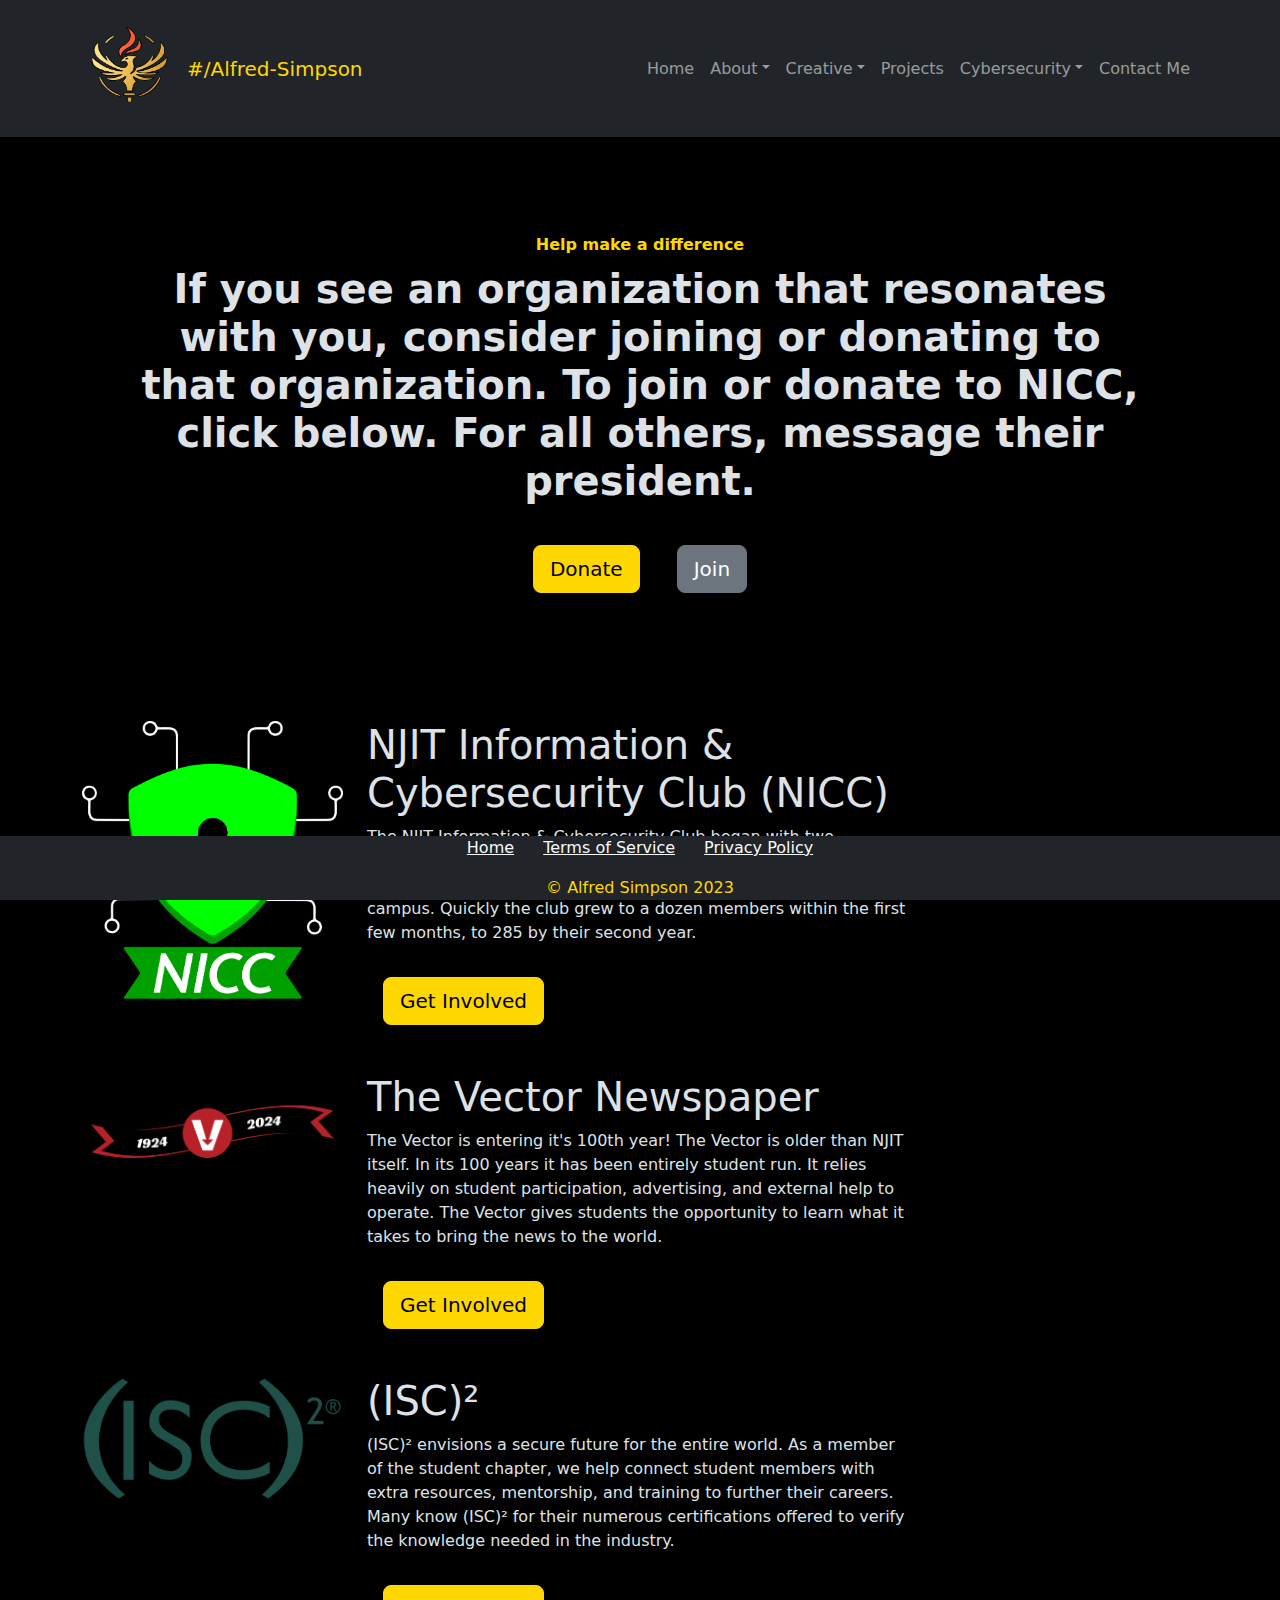
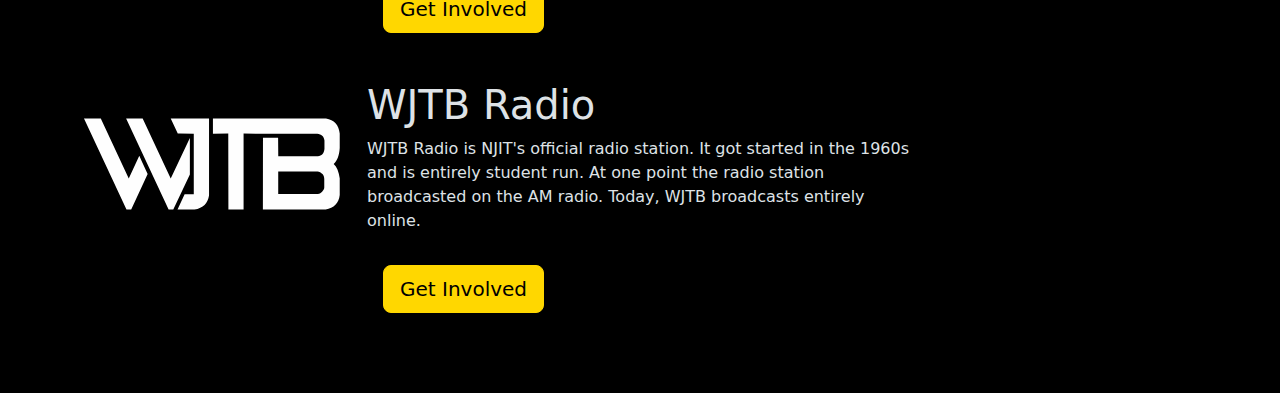
<file: About/organizations.html>
<!-- DEVELOPER: Alfred Simpson, IS117-003, Fall 2023 -->
<!DOCTYPE html>
<html data-bs-theme="dark" lang="en">

<head>
    <meta charset="utf-8">
    <meta name="viewport" content="width=device-width, initial-scale=1.0, shrink-to-fit=no">
    <title>Organizations | AlfredSimpson.com | Is117-P4-Final-Project</title>
    <link rel="icon" type="image/svg+xml" sizes="600x600" href="../img/LOGONAMERASTERIZED.svg">
    <link rel="icon" type="image/svg+xml" sizes="600x600" href="../img/LOGONAMERASTERIZED.svg"
        media="(prefers-color-scheme: dark)">
    <link rel="stylesheet" href="https://cdn.jsdelivr.net/npm/bootstrap@5.3.2/dist/css/bootstrap.min.css">
    <link rel="stylesheet" href="../css/bs-theme-overrides.css">
    <link rel="stylesheet" href="../css/Navbar-Right-Links-Dark-icons.css">
    <link rel="stylesheet" href="../css/styles.css">
</head>

<body>
    <nav class="navbar navbar-expand-md bg-dark py-3" data-bs-theme="dark">
        <div class="container">
            <a class="navbar-brand d-flex align-items-center" href="../index.html">
                <img src="../img/CORELOGO2.svg" alt="A logo for AlfredSimpson's site depicting a torch and a phoenix">
                <span style="color: #ffd700;">#/Alfred-Simpson</span>
            </a>
            <button data-bs-toggle="collapse" class="navbar-toggler" data-bs-target="#navcol-5">
                <span class="visually-hidden">Toggle navigation</span>
                <span class="navbar-toggler-icon">
                </span>
            </button>
            <div class="collapse navbar-collapse" id="navcol-5">
                <ul class="navbar-nav ms-auto">
                    <li class="nav-item">
                        <a class="nav-link" href="../index.html">Home</a>
                    </li>
                    <li class="nav-item dropdown">
                        <a class="dropdown-toggle nav-link" aria-expanded="false" data-bs-toggle="dropdown"
                            href="#">About</a>
                        <div class="dropdown-menu">
                            <a class="dropdown-item" href="../About/aboutme.html">About Me</a>
                            <a class="dropdown-item active" href="../About/organizations.html">Organizations</a>
                            <a class="dropdown-item" href="../About/events.html">Events</a>
                        </div>
                    </li>
                    <li class="nav-item dropdown">
                        <a class="dropdown-toggle nav-link" aria-expanded="false" data-bs-toggle="dropdown"
                            href="#">Creative</a>
                        <div class="dropdown-menu">
                            <a class="dropdown-item" href="../CreativePortfolio/publishedwork.html">Published Work</a>
                            <a class="dropdown-item" href="../CreativePortfolio/photography.html">Photography</a>
                        </div>
                    </li>
                    <li class="nav-item">
                        <a class="nav-link" href="../projects.html">Projects</a>
                    </li>
                    <li class="nav-item dropdown">
                        <a class="dropdown-toggle nav-link" aria-expanded="false" data-bs-toggle="dropdown"
                            href="#">Cybersecurity</a>
                        <div class="dropdown-menu">
                            <a class="dropdown-item" href="../Cybersecurity/ctfwriteups.html">CTF
                                Writeups</a>
                        </div>
                    </li>
                    <li class="nav-item">
                    </li>
                    <li class="nav-item">
                        <a class="nav-link" href="../contact.html">Contact Me</a>
                    </li>
                </ul>
            </div>
        </div>
    </nav>
    <main class="mb-5">
        <section class="py-4 py-xl-5">
            <div class="container">
                <div class="text-center p-4 p-lg-5">
                    <p class="fw-bold text-primary mb-2">Help make a difference</p>
                    <h1 class="fw-bold mb-4">If you see an organization that resonates with you, consider joining or
                        donating to that organization. To join or donate to NICC, click below. For all others, message
                        their president.</h1>
                    <a class="btn btn-primary btn-lg m-3" role="button" href="https://www.njiticc.com/"
                        target="_blank">Donate</a>
                    <a class="btn btn-secondary btn-lg m-3" role="button"
                        href="https://njit.campuslabs.com/engage/organization/nicc" target="_blank">Join</a>
                </div>
            </div>
        </section>
        <section>
            <div class="container">
                <div class="row py-3">
                    <div class="col-md-6 col-xl-3">
                        <img src="../img/nicc-logo.png" class="img-fluid" alt="The NICC logo- a shield with bug legs">
                    </div>
                    <div class="col-md-6">
                        <div>
                            <h1>NJIT Information & Cybersecurity Club (NICC)</h1>
                            <p>The NJIT Information & Cybersecurity Club began with two students: Alfred Simpson and
                                Jordani Jean-Pierre. Sharing a mutual interest in cybersecurity, the pair sought to
                                increase awareness on campus. Quickly the club grew to a dozen members within the first
                                few months, to 285 by their second year. </p>
                            <a class="btn btn-primary btn-lg m-3" role="button" href="https://www.njiticc.com/"
                                target="_blank">Get Involved</a>
                        </div>
                    </div>
                </div>
            </div>
            <div class="container">
                <div class="row py-3">
                    <div class="col-md-6 col-xl-3">
                        <img class="img-fluid" src="../img/vector.svg">
                    </div>
                    <div class="col-md-6">
                        <div>
                            <h1>The Vector Newspaper</h1>
                            <p>The Vector is entering it's 100th year! The Vector is older than NJIT itself. In its 100
                                years it has been entirely student run. It relies heavily on student participation,
                                advertising, and external help to operate. The Vector gives students the opportunity to
                                learn what it takes to bring the news to the world. </p>
                            <a class="btn btn-primary btn-lg m-3" role="button" href="https://www.njitvector.com/"
                                target="_blank">Get Involved</a>
                        </div>
                    </div>
                </div>
            </div>
            <div class="container">
                <div class="row py-3">
                    <div class="col-md-6 col-xl-3">
                        <img class="img-fluid" src="../img/isc2.png">
                    </div>
                    <div class="col-md-6">
                        <div>
                            <h1>(ISC)&sup2;</h1>
                            <p>(ISC)&sup2; envisions a secure future for the entire world. As a member of the student
                                chapter, we help connect student members with extra resources, mentorship, and training
                                to further their careers. Many know (ISC)&sup2; for their numerous certifications
                                offered to verify the knowledge needed in the industry.</p>
                            <a class="btn btn-primary btn-lg m-3" role="button" href="https://www.isc2.org/"
                                target="_blank">Get Involved</a>
                        </div>
                    </div>
                </div>
            </div>
            <div class="container">
                <div class="row py-3">
                    <div class="col-md-6 col-xl-3">
                        <img class="img-fluid" src="../img/wjtb.svg">
                    </div>
                    <div class="col-md-6">
                        <div>
                            <h1>WJTB Radio</h1>
                            <p>WJTB Radio is NJIT's official radio station. It got started in the 1960s and is entirely
                                student run. At one point the radio station broadcasted on the AM radio. Today, WJTB
                                broadcasts entirely online. </p>
                            <a class="btn btn-primary btn-lg m-3" role="button" href="https://wjtb.njit.edu/"
                                target="_blank">Get Involved</a>
                        </div>
                    </div>
                </div>
            </div>
        </section>
    </main>
    <footer class="text-center bg-dark fixed-bottom" style="background: rgb(18,18,18);">
        <div class="container text-white">
            <ul class="list-inline">
                <li class="list-inline-item me-4">
                    <a class="link-light" href="../index.html">Home</a>
                </li>
                <li class="list-inline-item me-4">
                    <a class="link-light" href="../tos.html">Terms of Service</a>
                </li>
                <li class="list-inline-item">
                    <a class="link-light" href="../privacy.html">Privacy Policy</a>
                </li>
            </ul>
            <p class="text-muted mb-0" style="color: #FFD700 !important;">&copy; Alfred Simpson 2023</p>
        </div>
    </footer>
    <script src="https://cdn.jsdelivr.net/npm/bootstrap@5.3.2/dist/js/bootstrap.bundle.min.js">
    </script>
</body>

</html>
</file>
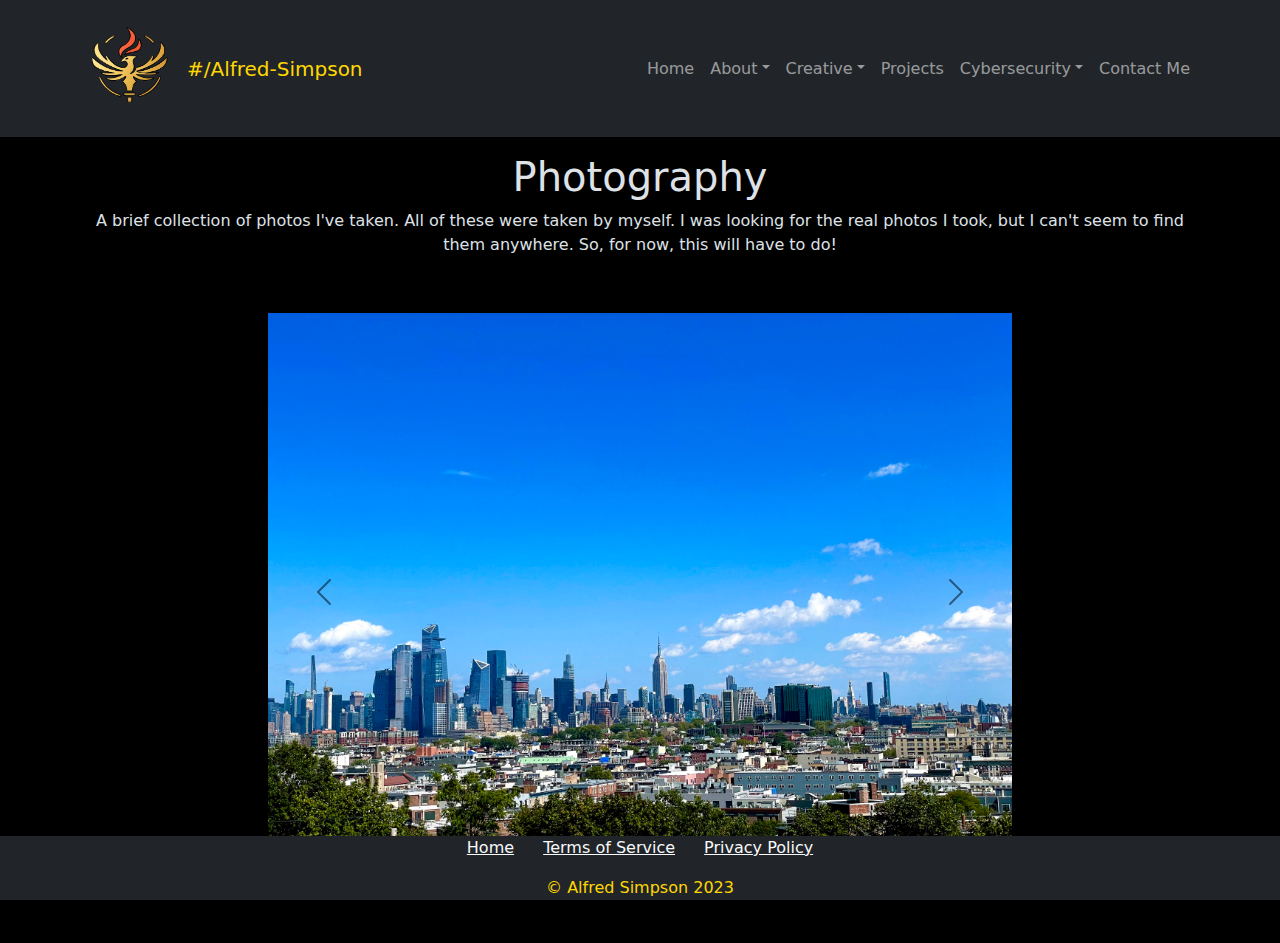
<file: CreativePortfolio/photography.html>
<!-- DEVELOPER: Alfred Simpson, IS117-003, Fall 2023 -->
<!DOCTYPE html>
<html data-bs-theme="dark" lang="en">

<head>
    <meta charset="utf-8">
    <meta name="viewport" content="width=device-width, initial-scale=1.0, shrink-to-fit=no">
    <title>Photography | Alfred Simpson | IS117-P4-Final-Project</title>
    <link rel="icon" type="image/svg+xml" sizes="600x600" href="../img/LOGONAMERASTERIZED.svg">
    <link rel="icon" type="image/svg+xml" sizes="600x600" href="../img/LOGONAMERASTERIZED.svg"
        media="(prefers-color-scheme: dark)">
    <link rel="stylesheet" href="https://cdn.jsdelivr.net/npm/bootstrap@5.3.2/dist/css/bootstrap.min.css">
    <link rel="stylesheet" href="../css/bs-theme-overrides.css">
    <link rel="stylesheet" href="../css/Navbar-Right-Links-Dark-icons.css">
    <link rel="stylesheet" href="../css/styles.css">
</head>

<body>
    <nav class="navbar navbar-expand-md bg-dark py-3" data-bs-theme="dark">
        <div class="container">
            <a class="navbar-brand d-flex align-items-center" href="../index.html">
                <img src="../img/CORELOGO2.svg" alt="A logo for AlfredSimpson's site depicting a torch and a phoenix">
                <span style="color: #ffd700;">#/Alfred-Simpson</span>
            </a>
            <button data-bs-toggle="collapse" class="navbar-toggler" data-bs-target="#navcol-5">
                <span class="visually-hidden">Toggle navigation</span>
                <span class="navbar-toggler-icon">

                </span>
            </button>
            <div class="collapse navbar-collapse" id="navcol-5">
                <ul class="navbar-nav ms-auto">
                    <li class="nav-item">
                        <a class="nav-link" href="../index.html">Home</a>
                    </li>
                    <li class="nav-item dropdown">
                        <a class="dropdown-toggle nav-link" aria-expanded="false" data-bs-toggle="dropdown"
                            href="#">About</a>
                        <div class="dropdown-menu">
                            <a class="dropdown-item" href="../About/aboutme.html">About Me</a>
                            <a class="dropdown-item" href="../About/organizations.html">Organizations</a>
                            <a class="dropdown-item" href="../About/events.html">Events</a>
                        </div>
                    </li>
                    <li class="nav-item dropdown">
                        <a class="dropdown-toggle nav-link" aria-expanded="false" data-bs-toggle="dropdown"
                            href="#">Creative</a>
                        <div class="dropdown-menu">
                            <a class="dropdown-item" href="../CreativePortfolio/publishedwork.html">Published Work</a>
                            <a class="dropdown-item active" href="../CreativePortfolio/photography.html">Photography</a>
                        </div>
                    </li>
                    <li class="nav-item">
                        <a class="nav-link" href="../projects.html">Projects</a>
                    </li>
                    <li class="nav-item dropdown">
                        <a class="dropdown-toggle nav-link" aria-expanded="false" data-bs-toggle="dropdown"
                            href="#">Cybersecurity</a>
                        <div class="dropdown-menu">
                            <a class="dropdown-item" href="../Cybersecurity/ctfwriteups.html">CTF
                                Writeups</a>

                        </div>
                    </li>
                    <li class="nav-item">
                    </li>
                    <li class="nav-item">
                        <a class="nav-link" href="../contact.html">Contact Me</a>
                    </li>
                </ul>
            </div>
        </div>
    </nav>
    <main class="mb-5">
        <section>
            <div class="container">
                <div class="row">
                    <div class="text-center mx-auto py-3">
                        <h1 class="text-center">Photography</h1>
                        <p class="text-center">A brief collection of photos I've taken. All of these were taken by
                            myself. I was looking for the real photos I took, but I can't seem to find them anywhere.
                            So, for now, this will have to do!</p>
                    </div>
                </div>
            </div>
            <div class="row photo-carousel mx-auto">
                <div class="container w-80 h-50 py-3 md-5">
                    <div class=" col-sm md-5 py-2 carousel slide" data-bs-ride="false" id="carousel-1">
                        <div class="carousel-inner">
                            <div class="carousel-item active">
                                <img class="w-100 d-block img-fluid" src="../img/nyc.jpg"
                                    alt="A picture of the New York City skyline from Jersey City, NJ.">
                            </div>
                            <div class="carousel-item">
                                <img class="w-100 d-block img-fluid" src="../img/punjabi.jpg"
                                    alt="A person taking a nap on a bench outside of Punjabi Grocery & Deli in NYC's Lower East Side.">
                            </div>
                            <div class="carousel-item">
                                <img class="w-100 d-block img-fluid" src="../img/river1.jpg"
                                    alt="A bernedoodle puppy playing in grass.">
                            </div>
                            <div class="carousel-item">
                                <img class="w-100 d-block img-fluid" src="../img/sara.jpg"
                                    alt="A beautiful woman at night, outside of a vibrant west village apartment.">
                            </div>
                            <div class="carousel-item">
                                <img class="w-100 d-block img-fluid" src="../img/washingtonsquarepark.jpg"
                                    alt="A nearly empty Washington Square Park in the summer.">
                            </div>
                        </div>
                        <div>
                            <a class="carousel-control-prev" href="#carousel-1" role="button" data-bs-slide="prev">
                                <span class="carousel-control-prev-icon">
                                </span>
                                <span class="visually-hidden">Previous</span>
                            </a>
                            <a class="carousel-control-next" href="#carousel-1" role="button" data-bs-slide="next">
                                <span class="carousel-control-next-icon">
                                </span>
                                <span class="visually-hidden">Next</span>
                            </a>
                        </div>
                        <div class="carousel-indicators">
                            <button type="button" data-bs-target="#carousel-1" data-bs-slide-to="0" class="active">
                            </button> <button type="button" data-bs-target="#carousel-1" data-bs-slide-to="1">
                            </button> <button type="button" data-bs-target="#carousel-1" data-bs-slide-to="2">
                            </button> <button type="button" data-bs-target="#carousel-1" data-bs-slide-to="3">
                            </button> <button type="button" data-bs-target="#carousel-1" data-bs-slide-to="4">
                            </button> <button type="button" data-bs-target="#carousel-1" data-bs-slide-to="5">
                            </button> <button type="button" data-bs-target="#carousel-1" data-bs-slide-to="6">
                            </button> <button type="button" data-bs-target="#carousel-1" data-bs-slide-to="7">
                            </button>
                        </div>
                    </div>
                </div>
            </div>
        </section>
    </main>
    <footer class="text-center bg-dark fixed-bottom" style="background: rgb(18,18,18);">
        <div class="container text-white">
            <ul class="list-inline">
                <li class="list-inline-item me-4">
                    <a class="link-light" href="../index.html">Home</a>
                </li>
                <li class="list-inline-item me-4">
                    <a class="link-light" href="../tos.html">Terms of Service</a>
                </li>
                <li class="list-inline-item">
                    <a class="link-light" href="../privacy.html">Privacy Policy</a>
                </li>
            </ul>
            <p class="text-muted mb-0" style="color: #FFD700 !important;">&copy; Alfred Simpson 2023</p>
        </div>
    </footer>
    <script src="https://cdn.jsdelivr.net/npm/bootstrap@5.3.2/dist/js/bootstrap.bundle.min.js">
    </script>
</body>

</html>
</file>
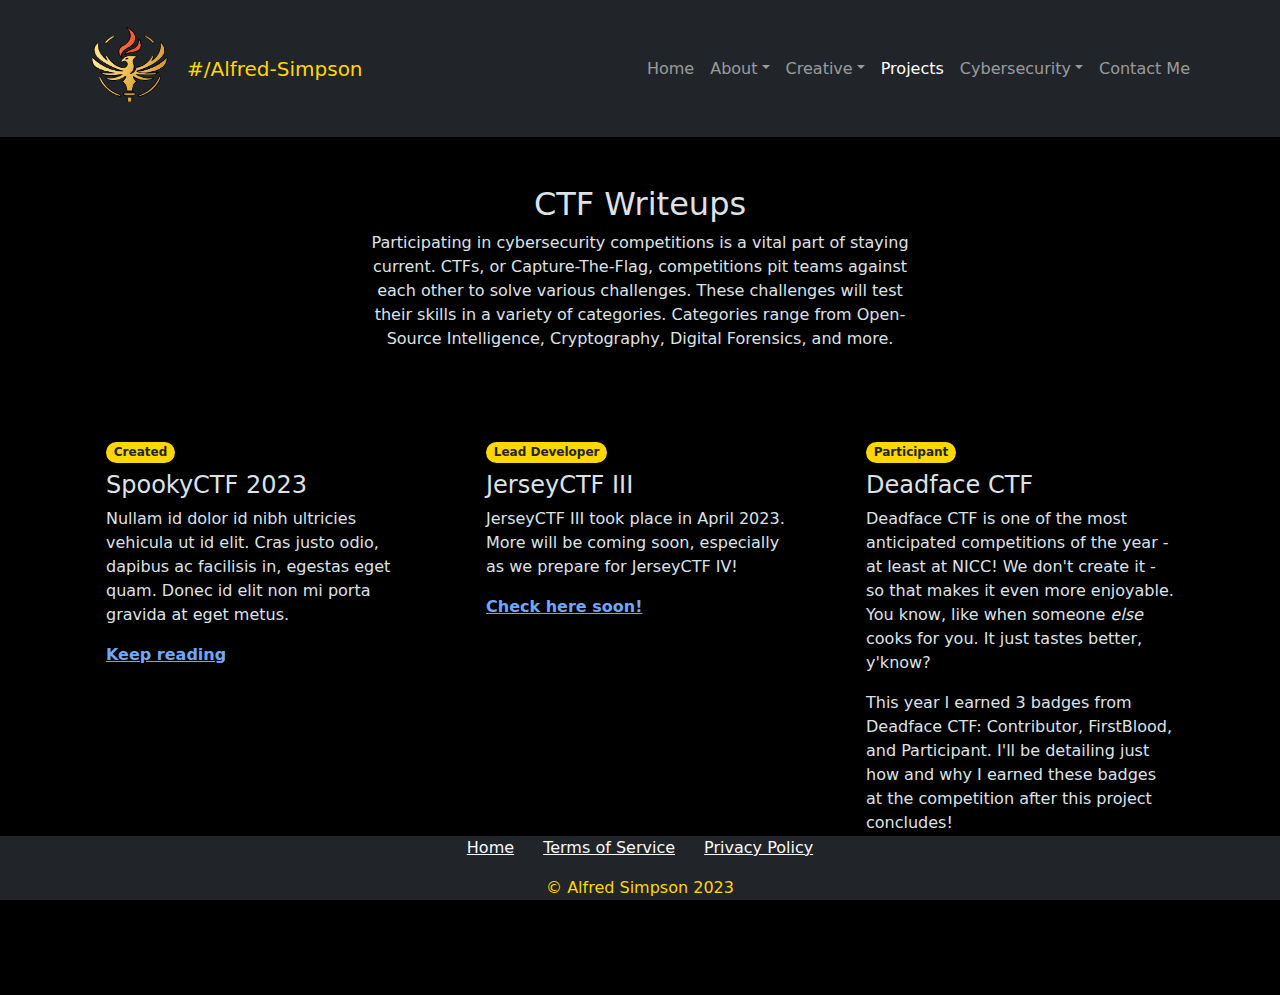
<file: Cybersecurity/ctfwriteups.html>
<!-- DEVELOPER: Alfred Simpson, IS117-003, Fall 2023 -->
<!DOCTYPE html>
<html data-bs-theme="dark" lang="en">

<head>
    <meta charset="utf-8">
    <meta name="viewport" content="width=device-width, initial-scale=1.0, shrink-to-fit=no">
    <title>CTF Writeups | Alfred Simpson | IS117-P4-Final-Project</title>
    <link rel="icon" type="image/svg+xml" sizes="600x600" href="../img/LOGONAMERASTERIZED.svg">
    <link rel="icon" type="image/svg+xml" sizes="600x600" href="../img/LOGONAMERASTERIZED.svg"
        media="(prefers-color-scheme: dark)">
    <link rel="stylesheet" href="https://cdn.jsdelivr.net/npm/bootstrap@5.3.2/dist/css/bootstrap.min.css">
    <link rel="stylesheet" href="../css/bs-theme-overrides.css">
    <link rel="stylesheet" href="../css/Navbar-Right-Links-Dark-icons.css">
    <link rel="stylesheet" href="../css/styles.css">
</head>

<body>
    <nav class="navbar navbar-expand-md bg-dark py-3" data-bs-theme="dark">
        <div class="container">
            <a class="navbar-brand d-flex align-items-center" href="../index.html">
                <img src="../img/CORELOGO2.svg" alt="A logo for AlfredSimpson's site depicting a torch and a phoenix">
                <span style="color: #ffd700;">#/Alfred-Simpson</span>
            </a>
            <button data-bs-toggle="collapse" class="navbar-toggler" data-bs-target="#navcol-5">
                <span class="visually-hidden">Toggle
                    navigation</span>
                <span class="navbar-toggler-icon">
                </span>
            </button>
            <div class="collapse navbar-collapse" id="navcol-5">
                <ul class="navbar-nav ms-auto">
                    <li class="nav-item">
                        <a class="nav-link" href="../index.html">Home</a>
                    </li>
                    <li class="nav-item dropdown">
                        <a class="dropdown-toggle nav-link" aria-expanded="false" data-bs-toggle="dropdown"
                            href="#">About</a>
                        <div class="dropdown-menu">
                            <a class="dropdown-item" href="../About/aboutme.html">About Me</a>
                            <a class="dropdown-item" href="../About/organizations.html">Organizations</a>
                            <a class="dropdown-item" href="../About/events.html">Events</a>
                        </div>
                    </li>
                    <li class="nav-item dropdown">
                        <a class="dropdown-toggle nav-link" aria-expanded="false" data-bs-toggle="dropdown"
                            href="#">Creative</a>
                        <div class="dropdown-menu">
                            <a class="dropdown-item" href="../CreativePortfolio/publishedwork.html">Published Work</a>
                            <a class="dropdown-item" href="../CreativePortfolio/photography.html">Photography</a>
                        </div>
                    </li>
                    <li class="nav-item">
                        <a class="nav-link active" href="../projects.html">Projects</a>
                    </li>
                    <li class="nav-item dropdown">
                        <a class="dropdown-toggle nav-link" aria-expanded="false" data-bs-toggle="dropdown"
                            href="#">Cybersecurity</a>
                        <div class="dropdown-menu">
                            <a class="dropdown-item active" href="../Cybersecurity/ctfwriteups.html">CTF
                                Writeups</a>

                        </div>
                    </li>
                    <li class="nav-item">
                    </li>
                    <li class="nav-item">
                        <a class="nav-link" href="../contact.html">Contact Me</a>
                    </li>
                </ul>
            </div>
        </div>
    </nav>
    <main class="mb-5">
        <div class="container py-4 py-xl-5">
            <div class="row mb-5">
                <div class="col-md-8 col-xl-6 text-center mx-auto">
                    <h2>CTF Writeups</h2>
                    <p class="w-lg-50">Participating in cybersecurity competitions is a vital part of staying current.
                        CTFs, or Capture-The-Flag, competitions pit teams against each other to solve various
                        challenges. These challenges will test their skills in a variety of categories. Categories range
                        from Open-Source Intelligence, Cryptography, Digital Forensics, and more.</p>
                </div>
            </div>
            <div class="row gy-4 row-cols-1 row-cols-md-2 row-cols-xl-3">
                <div class="col">
                    <div class="p-4">
                        <span class="badge rounded-pill bg-primary mb-2 text-dark">Created</span>
                        <h4>SpookyCTF 2023</h4>
                        <p>Nullam id dolor id nibh ultricies vehicula ut id elit. Cras justo odio, dapibus ac facilisis
                            in,
                            egestas eget quam. Donec id elit non mi porta gravida at eget metus.</p>
                        <div class="d-flex">
                            <div>
                                <p class="fw-bold mb-0"><a href="../Cybersecurity/CTFs/SpookyCTF.html">Keep reading</a>
                                </p>
                            </div>
                        </div>
                    </div>
                </div>
                <div class="col">
                    <div class="p-4">
                        <span class="badge rounded-pill bg-primary mb-2 text-dark">Lead Developer</span>
                        <h4>JerseyCTF III</h4>
                        <p>JerseyCTF III took place in April 2023. More will be coming soon, especially as we prepare
                            for JerseyCTF IV!</p>
                        <!-- Who knows, I might even be hiding a flag here in advance... flag{C0mm3nts-s0m3tim3s-giv3-answ3rs} -->
                        <!-- And before any competitor complains "how am I supposed to know which CTF this is for?!"-->
                        <!-- Will it be for this CTF in 2024? The next in 2025? Maybe even not jctf. Maybe it's for spooky or NICC's next ctf!-->
                        <!-- To help you know, I'll include a hint with the challenge that tells you the line number this was on.-->
                        <div class="d-flex">
                            <div>
                                <p class="fw-bold mb-0"><a href="../Cybersecurity/CTFs/JerseyCTF.html">Check here
                                        soon!</a></p>
                            </div>
                        </div>
                    </div>
                </div>
                <div class="col">
                    <div class="p-4">
                        <span class="badge rounded-pill bg-primary mb-2 text-dark">Participant</span>
                        <h4>Deadface CTF</h4>
                        <p>Deadface CTF is one of the most anticipated competitions of the year - at least at NICC! We
                            don't create it - so that makes it even more enjoyable. You know, like when someone
                            <em>else</em> cooks for you. It just tastes better, y'know?
                        </p>
                        <p>This year I earned 3 badges from Deadface CTF: Contributor, FirstBlood, and Participant. I'll
                            be detailing just how and why I earned these badges at the competition after this project
                            concludes!</p>
                        <div class="d-flex">
                            <div>
                                <p class="fw-bold mb-0">Page Not Yet Available</p>
                            </div>
                        </div>
                    </div>
                </div>
            </div>
        </div>
    </main>
    <footer class="text-center bg-dark fixed-bottom" style="background: rgb(18,18,18);">
        <div class="container text-white">
            <ul class="list-inline">
                <li class="list-inline-item me-4">
                    <a class="link-light" href="../index.html">Home</a>
                </li>
                <li class="list-inline-item me-4">
                    <a class="link-light" href="../tos.html">Terms of Service</a>
                </li>
                <li class="list-inline-item">
                    <a class="link-light" href="../privacy.html">Privacy Policy</a>
                </li>
            </ul>
            <p class="text-muted mb-0" style="color: #FFD700 !important;">&copy; Alfred Simpson 2023</p>
        </div>
    </footer>
    <script src="https://cdn.jsdelivr.net/npm/bootstrap@5.3.2/dist/js/bootstrap.bundle.min.js">
    </script>
</body>

</html>
</file>
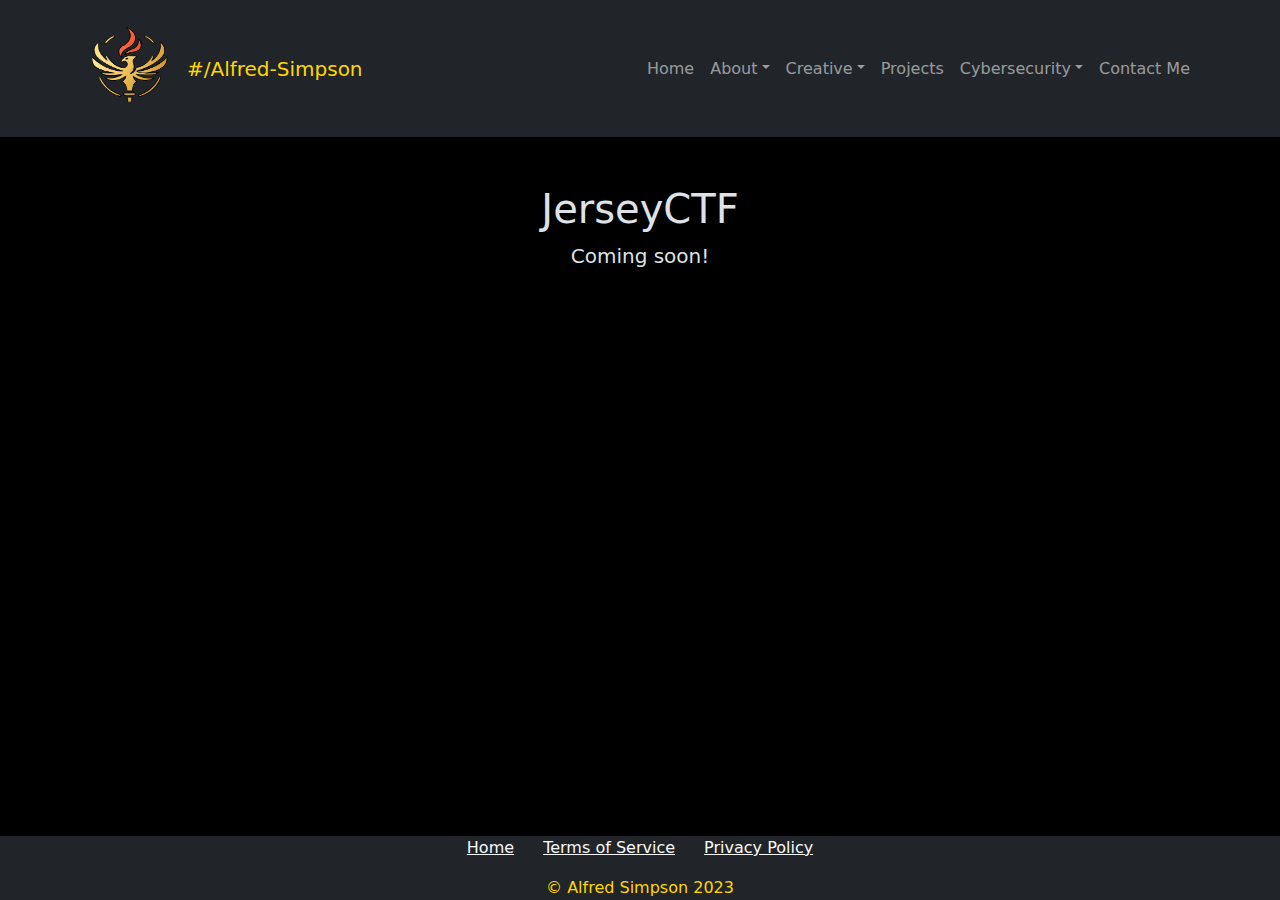
<file: Cybersecurity/CTFs/JerseyCTF.html>
<!-- DEVELOPER: Alfred Simpson, IS117-003, Fall 2023 -->
<!DOCTYPE html>
<html data-bs-theme="dark" lang="en">

<head>
    <meta charset="utf-8">
    <meta name="viewport" content="width=device-width, initial-scale=1.0, shrink-to-fit=no">
    <title>Jersey CTF | Alfred Simpson | Is117-P4-Final-Project</title>
    <link rel="icon" type="image/svg+xml" sizes="600x600" href="../../img/LOGONAMERASTERIZED.svg">
    <link rel="icon" type="image/svg+xml" sizes="600x600" href="../../img/LOGONAMERASTERIZED.svg"
        media="(prefers-color-scheme: dark)">
    <link rel="stylesheet" href="https://cdn.jsdelivr.net/npm/bootstrap@5.3.2/dist/css/bootstrap.min.css">
    <link rel="stylesheet" href="../../css/bs-theme-overrides.css">
    <link rel="stylesheet" href="../../css/Navbar-Right-Links-Dark-icons.css">
    <link rel="stylesheet" href="../../css/styles.css">
</head>

<body>
    <nav class="navbar navbar-expand-md bg-dark py-3" data-bs-theme="dark">
        <div class="container">
            <a class="navbar-brand d-flex align-items-center" href="../../index.html">
                <img src="../../img/CORELOGO2.svg"
                    alt="A logo for AlfredSimpson's site depicting a torch and a phoenix">
                <span style="color: #ffd700;">#/Alfred-Simpson</span>
            </a>
            <button data-bs-toggle="collapse" class="navbar-toggler" data-bs-target="#navcol-5">
                <span class="visually-hidden">Toggle navigation</span>
                <span class="navbar-toggler-icon">
                </span>
            </button>
            <div class="collapse navbar-collapse" id="navcol-5">
                <ul class="navbar-nav ms-auto">
                    <li class="nav-item">
                        <a class="nav-link" href="../../index.html">Home</a>
                    </li>
                    <li class="nav-item dropdown">
                        <a class="dropdown-toggle nav-link" aria-expanded="false" data-bs-toggle="dropdown"
                            href="#">About</a>
                        <div class="dropdown-menu">
                            <a class="dropdown-item" href="../../About/aboutme.html">About Me</a>
                            <a class="dropdown-item" href="../../About/organizations.html">Organizations</a>
                            <a class="dropdown-item active" href="../../About/events.html">Events</a>
                        </div>
                    </li>
                    <li class="nav-item dropdown">
                        <a class="dropdown-toggle nav-link" aria-expanded="false" data-bs-toggle="dropdown"
                            href="#">Creative</a>
                        <div class="dropdown-menu">
                            <a class="dropdown-item" href="../../CreativePortfolio/publishedwork.html">Published
                                Work</a>
                            <a class="dropdown-item" href="../../CreativePortfolio/photography.html">Photography</a>
                        </div>
                    </li>
                    <li class="nav-item">
                        <a class="nav-link" href="../../projects.html">Projects</a>
                    </li>
                    <li class="nav-item dropdown">
                        <a class="dropdown-toggle nav-link" aria-expanded="false" data-bs-toggle="dropdown"
                            href="#">Cybersecurity</a>
                        <div class="dropdown-menu">
                            <a class="dropdown-item" href="../../Cybersecurity/ctfwriteups.html">CTF
                                Writeups</a>

                        </div>
                    </li>
                    <li class="nav-item">
                    </li>
                    <li class="nav-item">
                        <a class="nav-link" href="../../contact.html">Contact Me</a>
                    </li>
                </ul>
            </div>
        </div>
    </nav>
    <main class="mb-5">
        <section>
            <div class="container">
                <div class="text-center mt-5">
                    <h1>JerseyCTF</h1>
                    <p class="lead">Coming soon!</p>
                </div>
        </section>
    </main>
    <footer class="text-center bg-dark fixed-bottom" style="background: rgb(18,18,18);">
        <div class="container text-white">
            <ul class="list-inline">
                <li class="list-inline-item me-4">
                    <a class="link-light" href="../../index.html">Home</a>
                </li>
                <li class="list-inline-item me-4">
                    <a class="link-light" href="../../tos.html">Terms of Service</a>
                </li>
                <li class="list-inline-item">
                    <a class="link-light" href="../../privacy.html">Privacy Policy</a>
                </li>
            </ul>
            <p class="text-muted mb-0" style="color: #FFD700 !important;">&copy; Alfred Simpson 2023</p>
        </div>
    </footer>
    <script src="https://cdn.jsdelivr.net/npm/bootstrap@5.3.2/dist/js/bootstrap.bundle.min.js">
    </script>
</body>

</html>
</file>
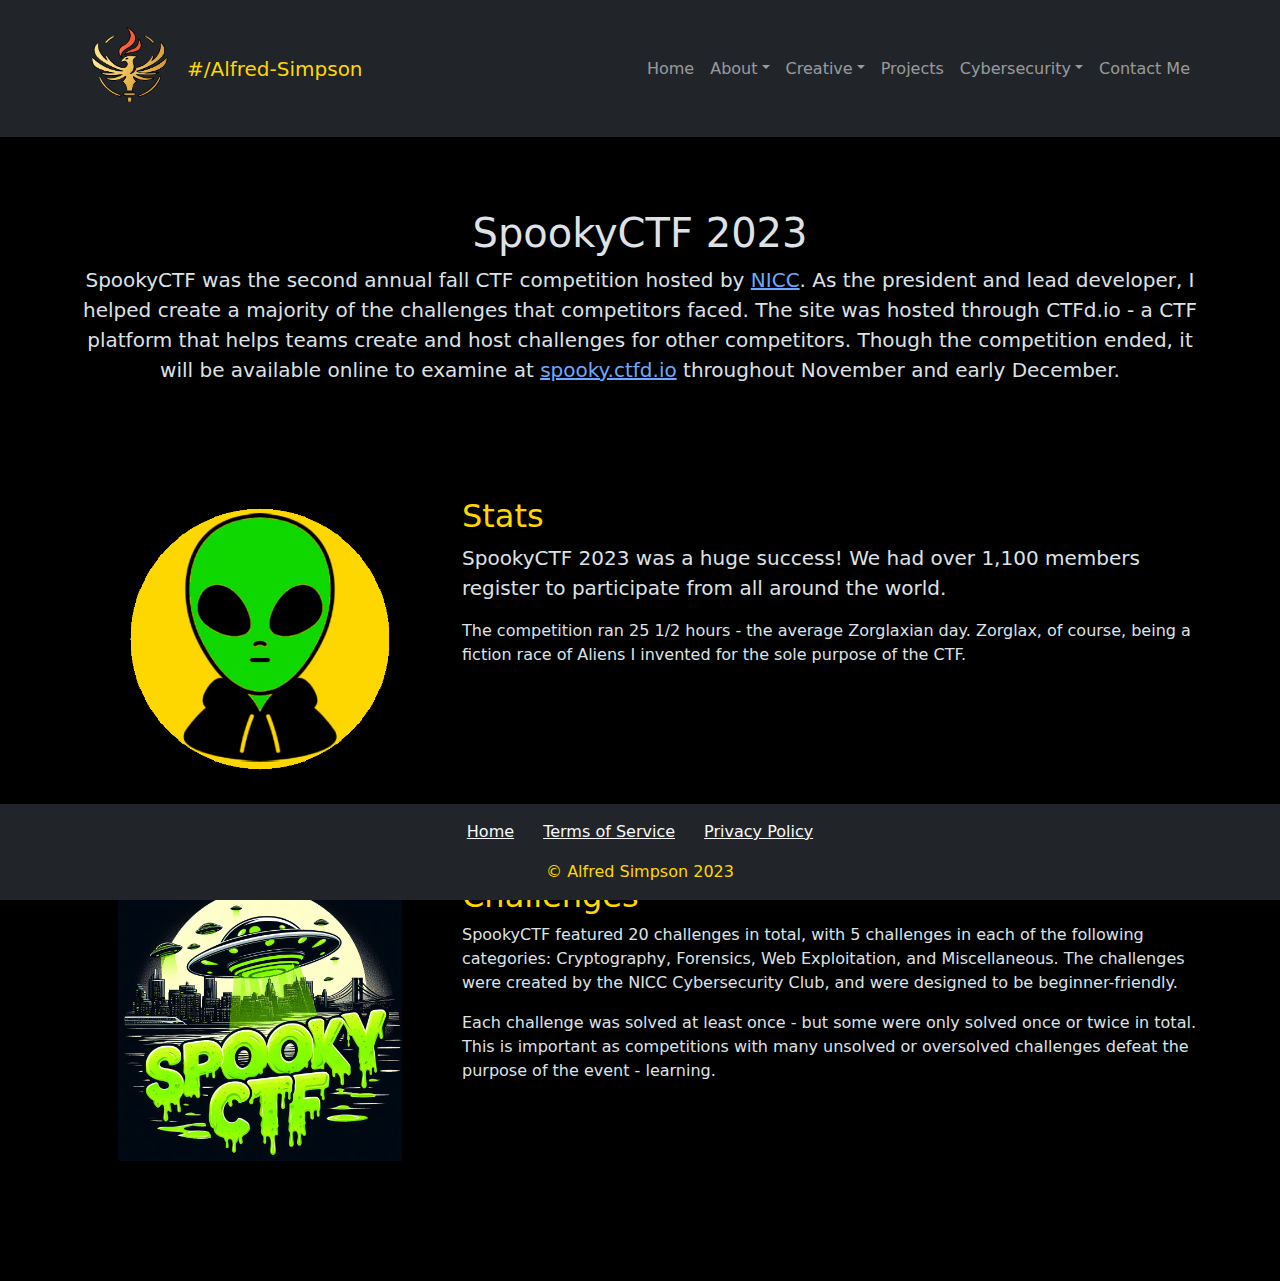
<file: Cybersecurity/CTFs/SpookyCTF.html>
<!-- DEVELOPER: Alfred Simpson, IS117-003, Fall 2023 -->
<!DOCTYPE html>
<html data-bs-theme="dark" lang="en">

<head>
    <meta charset="utf-8">
    <meta name="viewport" content="width=device-width, initial-scale=1.0, shrink-to-fit=no">
    <title>SpookyCTF | Alfred Simpson | Is117-P4-Final-Project</title>
    <link rel="icon" type="image/svg+xml" sizes="600x600" href="../../img/LOGONAMERASTERIZED.svg">
    <link rel="icon" type="image/svg+xml" sizes="600x600" href="../../img/LOGONAMERASTERIZED.svg"
        media="(prefers-color-scheme: dark)">
    <link rel="stylesheet" href="https://cdn.jsdelivr.net/npm/bootstrap@5.3.2/dist/css/bootstrap.min.css">
    <link rel="stylesheet" href="../../css/bs-theme-overrides.css">
    <link rel="stylesheet" href="../../css/Navbar-Right-Links-Dark-icons.css">
    <link rel="stylesheet" href="../../css/styles.css">
</head>

<body>
    <nav class="navbar navbar-expand-md bg-dark py-3" data-bs-theme="dark">
        <div class="container">
            <a class="navbar-brand d-flex align-items-center" href="../../index.html">
                <img src="../../img/CORELOGO2.svg"
                    alt="A logo for AlfredSimpson's site depicting a torch and a phoenix">
                <span style="color: #ffd700;">#/Alfred-Simpson</span>
            </a>
            <button data-bs-toggle="collapse" class="navbar-toggler" data-bs-target="#navcol-5">
                <span class="visually-hidden">Toggle navigation</span>
                <span class="navbar-toggler-icon">
                </span>
            </button>
            <div class="collapse navbar-collapse" id="navcol-5">
                <ul class="navbar-nav ms-auto">
                    <li class="nav-item">
                        <a class="nav-link" href="../../index.html">Home</a>
                    </li>
                    <li class="nav-item dropdown">
                        <a class="dropdown-toggle nav-link" aria-expanded="false" data-bs-toggle="dropdown"
                            href="#">About</a>
                        <div class="dropdown-menu">
                            <a class="dropdown-item" href="../../About/aboutme.html">About Me</a>
                            <a class="dropdown-item" href="../../About/organizations.html">Organizations</a>
                            <a class="dropdown-item active" href="../../About/events.html">Events</a>
                        </div>
                    </li>
                    <li class="nav-item dropdown">
                        <a class="dropdown-toggle nav-link" aria-expanded="false" data-bs-toggle="dropdown"
                            href="#">Creative</a>
                        <div class="dropdown-menu">
                            <a class="dropdown-item" href="../../CreativePortfolio/publishedwork.html">Published
                                Work</a>
                            <a class="dropdown-item" href="../../CreativePortfolio/photography.html">Photography</a>
                        </div>
                    </li>
                    <li class="nav-item">
                        <a class="nav-link" href="../../projects.html">Projects</a>
                    </li>
                    <li class="nav-item dropdown">
                        <a class="dropdown-toggle nav-link" aria-expanded="false" data-bs-toggle="dropdown"
                            href="#">Cybersecurity</a>
                        <div class="dropdown-menu">
                            <a class="dropdown-item" href="../../Cybersecurity/ctfwriteups.html">CTF
                                Writeups</a>

                        </div>
                    </li>
                    <li class="nav-item">
                    </li>
                    <li class="nav-item">
                        <a class="nav-link" href="../../contact.html">Contact Me</a>
                    </li>
                </ul>
            </div>
        </div>
    </nav>
    <main class="mb-5">
        <section class="mb-5 py-4" id="summary">
            <div class="container">
                <div class="text-center mt-5">
                    <h1>SpookyCTF 2023</h1>
                    <p class="lead">SpookyCTF was the second annual fall CTF competition hosted by <a
                            href="https://njiticc.com" target="_blank">NICC</a>. As the president and lead developer, I
                        helped create a majority of the challenges that competitors faced. The site was hosted through
                        CTFd.io - a CTF platform that helps teams create and host challenges for other competitors.
                        Though the competition ended, it will be available online to examine at <a
                            href="https://spooky.ctfd.io" target="_blank">spooky.ctfd.io</a> throughout November and
                        early December.</p>
                </div>
            </div>
        </section>
        <section class="mb-5 py-4" id="stats">
            <div class="container">
                <div class="row">
                    <div class="col-md-6 col-xl-4 px-5">
                        <img class="img-fluid w-30" src="../../img/NAH.png" alt="An alien wearing a hoodie.">
                    </div>
                    <div class="col-md-6 col-xl-8">
                        <h2 class="text-primary">Stats</h2>
                        <p class="lead ">SpookyCTF 2023 was a huge success! We had over 1,100 members
                            register to
                            participate from all
                            around the world. </p>
                        <p>The competition ran 25 1/2 hours - the average Zorglaxian day. Zorglax, of course, being a
                            fiction race of Aliens I invented for the sole purpose of the CTF.</p>
                    </div>
                </div>
            </div>
        </section>
        <section class="mb-5 py-4" id="challenges">
            <div class=" container">
                <div class="row mb-5">
                    <div class="col-md-6 col-xl-4 px-5">
                        <img class="img-fluid" src="../../img/spookyctf-main.jpg"
                            alt="The SpookyCTF landing page. It features a dark background with a pumpkin and a ghost.">
                    </div>
                    <div class="col-md-6 col-xl-8">
                        <h2 class="text-primary">Challenges</h2>
                        <p>SpookyCTF featured 20 challenges in total, with 5 challenges in each of the following
                            categories: Cryptography, Forensics, Web Exploitation, and Miscellaneous. The challenges
                            were created by the NICC Cybersecurity Club, and were designed to be beginner-friendly. </p>
                        <p>Each challenge was solved at least once - but some were only solved once or twice in total.
                            This is important as competitions with many unsolved or oversolved challenges defeat the
                            purpose of the event - learning.</p>
                    </div>
                </div>
            </div>
        </section>
    </main>
    <footer class="text-center bg-dark fixed-bottom py-3" style="background: rgb(18,18,18);">
        <div class="container text-white">
            <ul class="list-inline">
                <li class="list-inline-item me-4">
                    <a class="link-light" href="../../index.html">Home</a>
                </li>
                <li class="list-inline-item me-4">
                    <a class="link-light" href="../../tos.html">Terms of Service</a>
                </li>
                <li class="list-inline-item">
                    <a class="link-light" href="../../privacy.html">Privacy Policy</a>
                </li>
            </ul>
            <p class="text-muted mb-0" style="color: #FFD700 !important;">&copy; Alfred Simpson 2023</p>
        </div>
    </footer>
    <script src="https://cdn.jsdelivr.net/npm/bootstrap@5.3.2/dist/js/bootstrap.bundle.min.js">
    </script>
</body>

</html>
</file>
<file: css/bs-theme-overrides.css>
/* DEVELOPER: Alfred Simpson, IS117-003, Fall 2023 */
[data-bs-theme='dark'] {
  --bs-primary: #ffd700;
  --bs-body-bg: #000000;
  --bs-primary-rgb: 255, 215, 0;
  --bs-primary-text-emphasis: #ffe766;
  --bs-primary-bg-subtle: #000000;
  --bs-primary-border-subtle: #998100;
}

[data-bs-theme='dark'] .btn-primary,
.btn-primary[data-bs-theme='dark'] {
  --bs-btn-color: #000000;
  --bs-btn-bg: #ffd700;
  --bs-btn-border-color: #ffd700;
  --bs-btn-hover-color: #000000;
  --bs-btn-hover-bg: #ffdd26;
  --bs-btn-hover-border-color: #ffdb19;
  --bs-btn-focus-shadow-rgb: 38, 32, 0;
  --bs-btn-active-color: #000000;
  --bs-btn-active-bg: #ffdf33;
  --bs-btn-active-border-color: #ffdb19;
  --bs-btn-disabled-color: #000000;
  --bs-btn-disabled-bg: #ffd700;
  --bs-btn-disabled-border-color: #ffd700;
}

[data-bs-theme='dark'] .btn-outline-primary,
.btn-outline-primary[data-bs-theme='dark'] {
  --bs-btn-color: #ffd700;
  --bs-btn-border-color: #ffd700;
  --bs-btn-focus-shadow-rgb: 255, 215, 0;
  --bs-btn-hover-color: #000000;
  --bs-btn-hover-bg: #ffd700;
  --bs-btn-hover-border-color: #ffd700;
  --bs-btn-active-color: #000000;
  --bs-btn-active-bg: #ffd700;
  --bs-btn-active-border-color: #ffd700;
  --bs-btn-disabled-color: #ffd700;
  --bs-btn-disabled-bg: transparent;
  --bs-btn-disabled-border-color: #ffd700;
}
</file>
<file: css/Navbar-Right-Links-Dark-icons.css>
/* DEVELOPER: Alfred Simpson, IS117-003, Fall 2023 */

.bs-icon {
  --bs-icon-size: 1.5rem;
  display: flex;
  flex-shrink: 0;
  justify-content: center;
  align-items: center;
  font-size: var(--bs-icon-size);
  width: calc(var(--bs-icon-size) * 2);
  height: calc(var(--bs-icon-size) * 2);
  color: var(--bs-primary);
}

.bs-icon-xs {
  --bs-icon-size: 1rem;
  width: calc(var(--bs-icon-size) * 1.5);
  height: calc(var(--bs-icon-size) * 1.5);
}

.bs-icon-sm {
  --bs-icon-size: 1rem;
}

.bs-icon-md {
  --bs-icon-size: 1.5rem;
}

.bs-icon-lg {
  --bs-icon-size: 2rem;
}

.bs-icon-xl {
  --bs-icon-size: 2.5rem;
}

.bs-icon.bs-icon-primary {
  color: var(--bs-white);
  background: var(--bs-primary);
}

.bs-icon.bs-icon-primary-light {
  color: var(--bs-primary);
  background: rgba(var(--bs-primary-rgb), 0.2);
}

.bs-icon.bs-icon-semi-white {
  color: var(--bs-primary);
  background: rgba(255, 255, 255, 0.5);
}

.bs-icon.bs-icon-rounded {
  border-radius: 0.5rem;
}

.bs-icon.bs-icon-circle {
  border-radius: 50%;
}
</file>
<file: css/styles.css>
/* DEVELOPER: Alfred Simpson, IS117-003, Fall 2023 */

.navbar-brand img {
  max-height: 100px;
  max-width: 100px;
  margin: 0 auto;
  padding: 0 5px 0px 0px;
}

.navbar-brand span {
  padding: 0 5px 0px;
}

a:focus {
  text-shadow: 1px 1px 5px var(--bs-warning-text-emphasis);
}

.fit-cover {
  object-fit: cover;
}

.photo-carousel {
  max-width: 60%;
}
</file>
